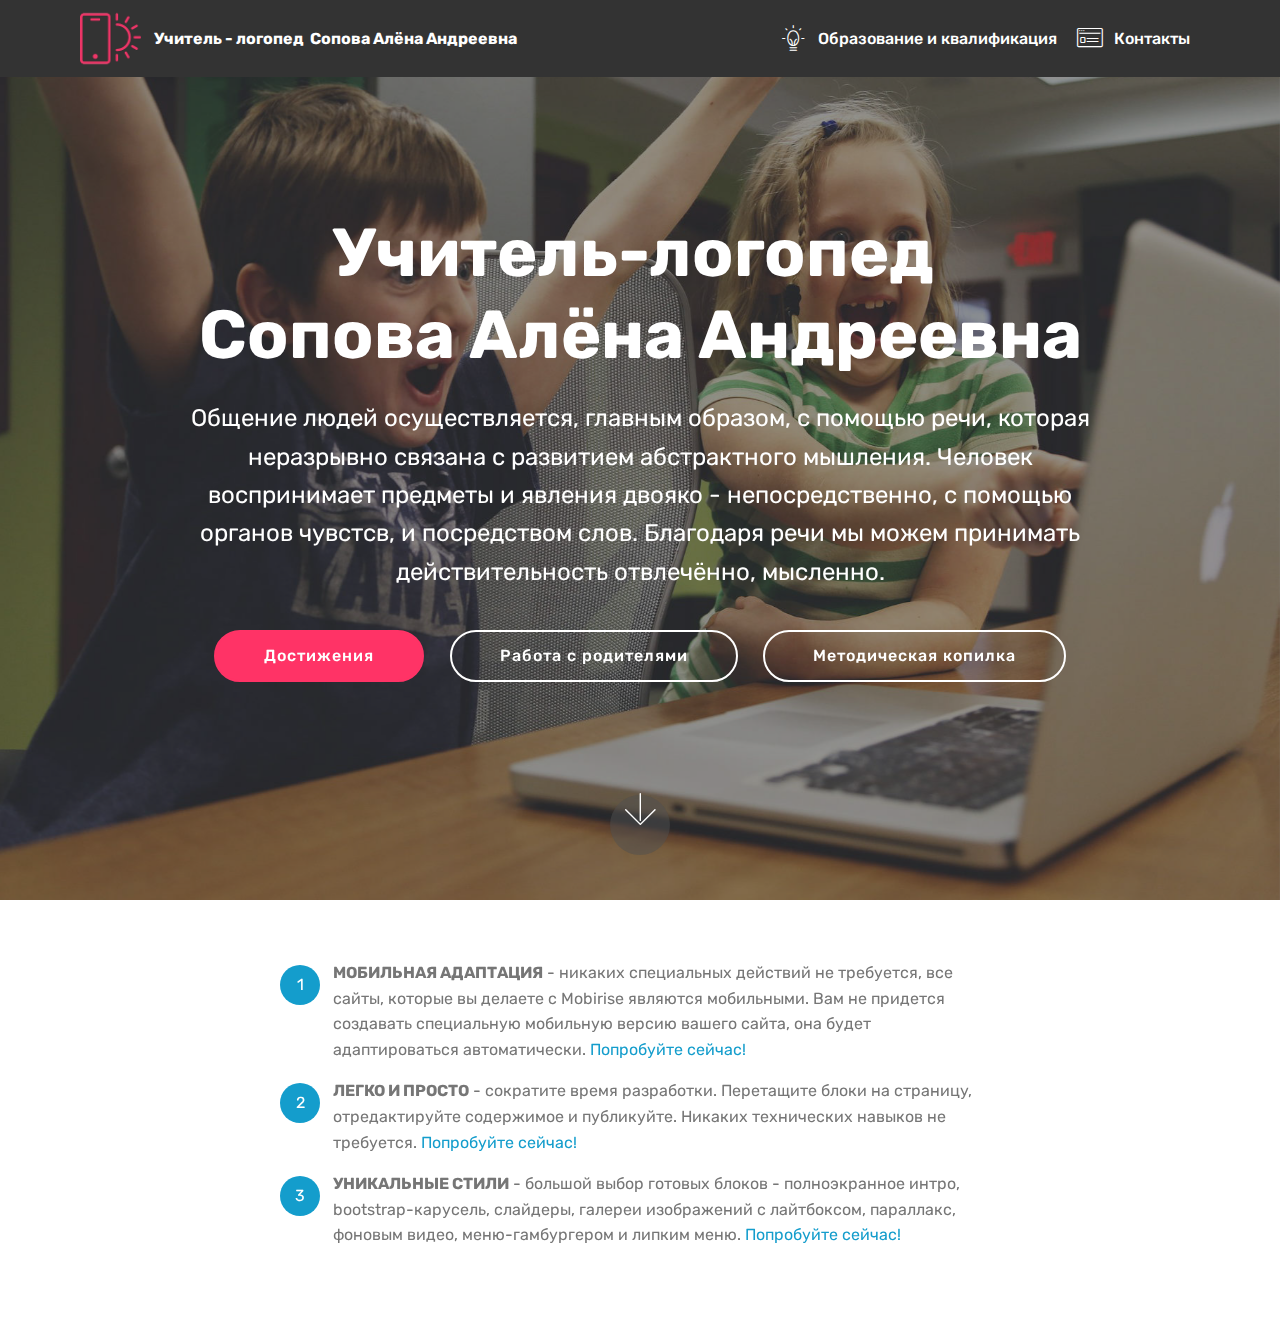
<file: index.html>
<!DOCTYPE html>
<html  >
<head>
  <!-- Site made with Mobirise Website Builder v4.9.7, https://mobirise.com -->
  <meta charset="UTF-8">
  <meta http-equiv="X-UA-Compatible" content="IE=edge">
  <meta name="generator" content="Mobirise v4.9.7, mobirise.com">
  <meta name="viewport" content="width=device-width, initial-scale=1, minimum-scale=1">
  <link rel="shortcut icon" href="assets/images/logo2.png" type="image/x-icon">
  <meta name="description" content="">
  
  <title>Home</title>
  <link rel="stylesheet" href="assets/web/assets/mobirise-icons/mobirise-icons.css">
  <link rel="stylesheet" href="assets/tether/tether.min.css">
  <link rel="stylesheet" href="assets/bootstrap/css/bootstrap.min.css">
  <link rel="stylesheet" href="assets/bootstrap/css/bootstrap-grid.min.css">
  <link rel="stylesheet" href="assets/bootstrap/css/bootstrap-reboot.min.css">
  <link rel="stylesheet" href="assets/dropdown/css/style.css">
  <link rel="stylesheet" href="assets/theme/css/style.css">
  <link rel="stylesheet" href="assets/mobirise/css/mbr-additional.css" type="text/css">
  
  
  
</head>
<body>
  <section class="menu cid-rnxjh9sUXL" once="menu" id="menu1-0">

    

    <nav class="navbar navbar-expand beta-menu navbar-dropdown align-items-center navbar-fixed-top navbar-toggleable-sm">
        <button class="navbar-toggler navbar-toggler-right" type="button" data-toggle="collapse" data-target="#navbarSupportedContent" aria-controls="navbarSupportedContent" aria-expanded="false" aria-label="Toggle navigation">
            <div class="hamburger">
                <span></span>
                <span></span>
                <span></span>
                <span></span>
            </div>
        </button>
        <div class="menu-logo">
            <div class="navbar-brand">
                <span class="navbar-logo">
                    <a href="https://aa-sopova.github.io">
                         <img src="assets/images/logo2.png" alt="" title="" style="height: 3.8rem;">
                    </a>
                </span>
                <span class="navbar-caption-wrap"><a class="navbar-caption text-white display-4" href="https://aa-sopova.github.io">Учитель - логопед &nbsp;Сопова Алёна Андреевна</a></span>
            </div>
        </div>
        <div class="collapse navbar-collapse" id="navbarSupportedContent">
            <ul class="navbar-nav nav-dropdown nav-right" data-app-modern-menu="true"><li class="nav-item">
                    <a class="nav-link link text-white display-4" href="qualification.html"><span class="mbri-idea mbr-iconfont mbr-iconfont-btn"></span>
                        
                        Образование и квалификация<br></a>
                </li><li class="nav-item"><a class="nav-link link text-white display-4" href="contacts.html#contacts1-5"><span class="mbri-sites mbr-iconfont mbr-iconfont-btn"></span>
                        
                        Контакты<br></a></li></ul>
            
        </div>
    </nav>
</section>

<section class="engine"><a href="https://mobirise.info/l">free website templates</a></section><section class="cid-rnxjide9Uq mbr-fullscreen mbr-parallax-background" id="header2-1">

    

    <div class="mbr-overlay" style="opacity: 0.5; background-color: rgb(35, 35, 35);"></div>

    <div class="container align-center">
        <div class="row justify-content-md-center">
            <div class="mbr-white col-md-10">
                <h1 class="mbr-section-title mbr-bold pb-3 mbr-fonts-style display-1">
                    Учитель-логопед&nbsp;<br>Сопова Алёна Андреевна</h1>
                
                <p class="mbr-text pb-3 mbr-fonts-style display-5">Общение людей осуществляется, главным образом, с помощью речи, которая неразрывно связана с развитием абстрактного мышления. Человек воспринимает предметы и явления двояко - непосредственно, с помощью органов чувстсв, и посредством слов. Благодаря речи мы можем принимать действительность отвлечённо, мысленно.</p>
                <div class="mbr-section-btn"><a class="btn btn-md btn-secondary display-4" href="dummy.html">Достижения</a>
                    <a class="btn btn-md btn-white-outline display-4" href="dummy.html" target="_blank">Работа с родителями</a> <a class="btn btn-md btn-white-outline display-4" href="dummy.html">Методическая копилка</a></div>
            </div>
        </div>
    </div>
    <div class="mbr-arrow hidden-sm-down" aria-hidden="true">
        <a href="#next">
            <i class="mbri-down mbr-iconfont"></i>
        </a>
    </div>
</section>

<section class="mbr-section article content11 cid-rnxjHJelEI" id="content11-3">
     

    <div class="container">
        <div class="media-container-row">
            <div class="mbr-text counter-container col-12 col-md-8 mbr-fonts-style display-7">
                <ol>
                    <li><strong>МОБИЛЬНАЯ АДАПТАЦИЯ</strong> - никаких специальных действий не требуется, все сайты, которые вы делаете с Mobirise являются мобильными. Вам не придется создавать специальную мобильную версию вашего сайта, она будет адаптироваться автоматически. <a href="https://mobirise.co/">Попробуйте сейчас!</a></li>
                    <li><strong>ЛЕГКО И ПРОСТО</strong> - сократите время разработки. Перетащите блоки на страницу, отредактируйте содержимое и публикуйте. Никаких технических навыков не требуется. <a href="https://mobirise.co/">Попробуйте сейчас!</a></li>
                    <li><strong>УНИКАЛЬНЫЕ СТИЛИ</strong> - большой выбор готовых блоков - полноэкранное интро, bootstrap-карусель, слайдеры, галереи изображений с лайтбоксом, параллакс, фоновым видео, меню-гамбургером и липким меню. <a href="https://mobirise.co/">Попробуйте сейчас!</a></li>
                </ol>
            </div>
        </div>
    </div>
</section>


  <script src="assets/web/assets/jquery/jquery.min.js"></script>
  <script src="assets/popper/popper.min.js"></script>
  <script src="assets/tether/tether.min.js"></script>
  <script src="assets/bootstrap/js/bootstrap.min.js"></script>
  <script src="assets/smoothscroll/smooth-scroll.js"></script>
  <script src="assets/dropdown/js/script.min.js"></script>
  <script src="assets/touchswipe/jquery.touch-swipe.min.js"></script>
  <script src="assets/parallax/jarallax.min.js"></script>
  <script src="assets/theme/js/script.js"></script>
  
  
</body>
</html>
</file>
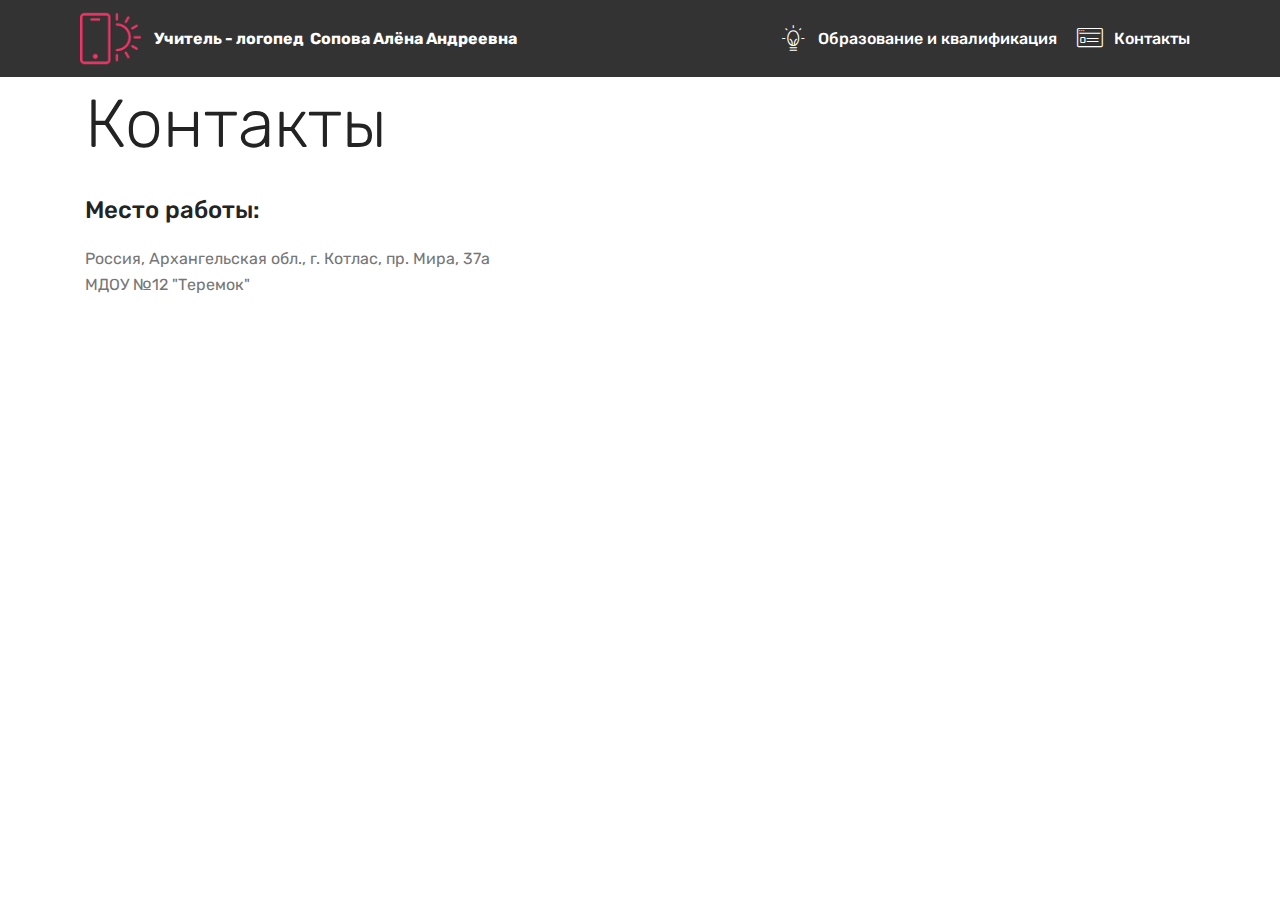
<file: contacts.html>
<!DOCTYPE html>
<html  >
<head>
  <!-- Site made with Mobirise Website Builder v4.9.7, https://mobirise.com -->
  <meta charset="UTF-8">
  <meta http-equiv="X-UA-Compatible" content="IE=edge">
  <meta name="generator" content="Mobirise v4.9.7, mobirise.com">
  <meta name="viewport" content="width=device-width, initial-scale=1, minimum-scale=1">
  <link rel="shortcut icon" href="assets/images/logo2.png" type="image/x-icon">
  <meta name="description" content="Contacts">
  
  <title>Контакты</title>
  <link rel="stylesheet" href="assets/web/assets/mobirise-icons/mobirise-icons.css">
  <link rel="stylesheet" href="assets/tether/tether.min.css">
  <link rel="stylesheet" href="assets/bootstrap/css/bootstrap.min.css">
  <link rel="stylesheet" href="assets/bootstrap/css/bootstrap-grid.min.css">
  <link rel="stylesheet" href="assets/bootstrap/css/bootstrap-reboot.min.css">
  <link rel="stylesheet" href="assets/dropdown/css/style.css">
  <link rel="stylesheet" href="assets/theme/css/style.css">
  <link rel="stylesheet" href="assets/mobirise/css/mbr-additional.css" type="text/css">
  
  
  
</head>
<body>
  <section class="menu cid-rnxjh9sUXL" once="menu" id="menu1-2">

    

    <nav class="navbar navbar-expand beta-menu navbar-dropdown align-items-center navbar-fixed-top navbar-toggleable-sm">
        <button class="navbar-toggler navbar-toggler-right" type="button" data-toggle="collapse" data-target="#navbarSupportedContent" aria-controls="navbarSupportedContent" aria-expanded="false" aria-label="Toggle navigation">
            <div class="hamburger">
                <span></span>
                <span></span>
                <span></span>
                <span></span>
            </div>
        </button>
        <div class="menu-logo">
            <div class="navbar-brand">
                <span class="navbar-logo">
                    <a href="https://aa-sopova.github.io">
                         <img src="assets/images/logo2.png" alt="" title="" style="height: 3.8rem;">
                    </a>
                </span>
                <span class="navbar-caption-wrap"><a class="navbar-caption text-white display-4" href="https://aa-sopova.github.io">Учитель - логопед &nbsp;Сопова Алёна Андреевна</a></span>
            </div>
        </div>
        <div class="collapse navbar-collapse" id="navbarSupportedContent">
            <ul class="navbar-nav nav-dropdown nav-right" data-app-modern-menu="true"><li class="nav-item">
                    <a class="nav-link link text-white display-4" href="qualification.html"><span class="mbri-idea mbr-iconfont mbr-iconfont-btn"></span>
                        
                        Образование и квалификация<br></a>
                </li><li class="nav-item"><a class="nav-link link text-white display-4" href="contacts.html#contacts1-5"><span class="mbri-sites mbr-iconfont mbr-iconfont-btn"></span>
                        
                        Контакты<br></a></li></ul>
            
        </div>
    </nav>
</section>

<section class="engine"><a href="https://mobirise.info/s">bootstrap themes</a></section><section class="mbr-section contacts1 cid-rnxErOk55c" id="contacts1-5">
    <!---->
    
    <!---->
    <!--Overlay-->
    
    <!--Container-->
    <div class="container">
        <div class="row">
            <!--Titles-->
            <div class="title col-12">
                <h2 class="align-left mbr-fonts-style display-1">
                    Контакты</h2>
                
            </div>
            <!--Left-->
            <div class="col-12 col-md-6">
                <div class="left-block wrapper">
                    <div class="b b-adress">
                        <h5 class="align-left mbr-fonts-style m-0 display-5">
                            Место работы:
                        </h5>
                        <p class="mbr-text align-left mbr-fonts-style display-7">Россия, Архангельская обл., г. Котлас, пр. Мира, 37а<br>МДОУ №12 "Теремок"</p>
                    </div>
                    <div class="b b-phone">
                        <h5 class="align-left mbr-fonts-style m-0 display-5"></h5>
                        <p class="mbr-text align-left mbr-fonts-style display-7"></p>
                    </div>
                    <div class="b b-mail">
                        <h5 class="align-left mbr-fonts-style m-0 display-5"></h5>
                        <p class="mbr-text align-left mbr-fonts-style display-7"></p>
                    </div>
                </div>
            </div>
            <!--Right-->
            <div class="col-12 col-md-6">
                <div class="google-map"><iframe frameborder="0" style="border:0" src="https://www.google.com/maps/embed?pb=!1m14!1m12!1m3!1d1919.3526668508662!2d46.642692012510636!3d61.245170100066446!2m3!1f0!2f0!3f0!3m2!1i1024!2i768!4f13.1!5e0!3m2!1sru!2sru!4v1555174761338!5m2!1sru!2sru" allowfullscreen=""></iframe></div>
            </div>
        </div>
    </div>
</section>


  <script src="assets/web/assets/jquery/jquery.min.js"></script>
  <script src="assets/popper/popper.min.js"></script>
  <script src="assets/tether/tether.min.js"></script>
  <script src="assets/bootstrap/js/bootstrap.min.js"></script>
  <script src="assets/smoothscroll/smooth-scroll.js"></script>
  <script src="assets/dropdown/js/script.min.js"></script>
  <script src="assets/touchswipe/jquery.touch-swipe.min.js"></script>
  <script src="assets/theme/js/script.js"></script>
  
  
</body>
</html>
</file>
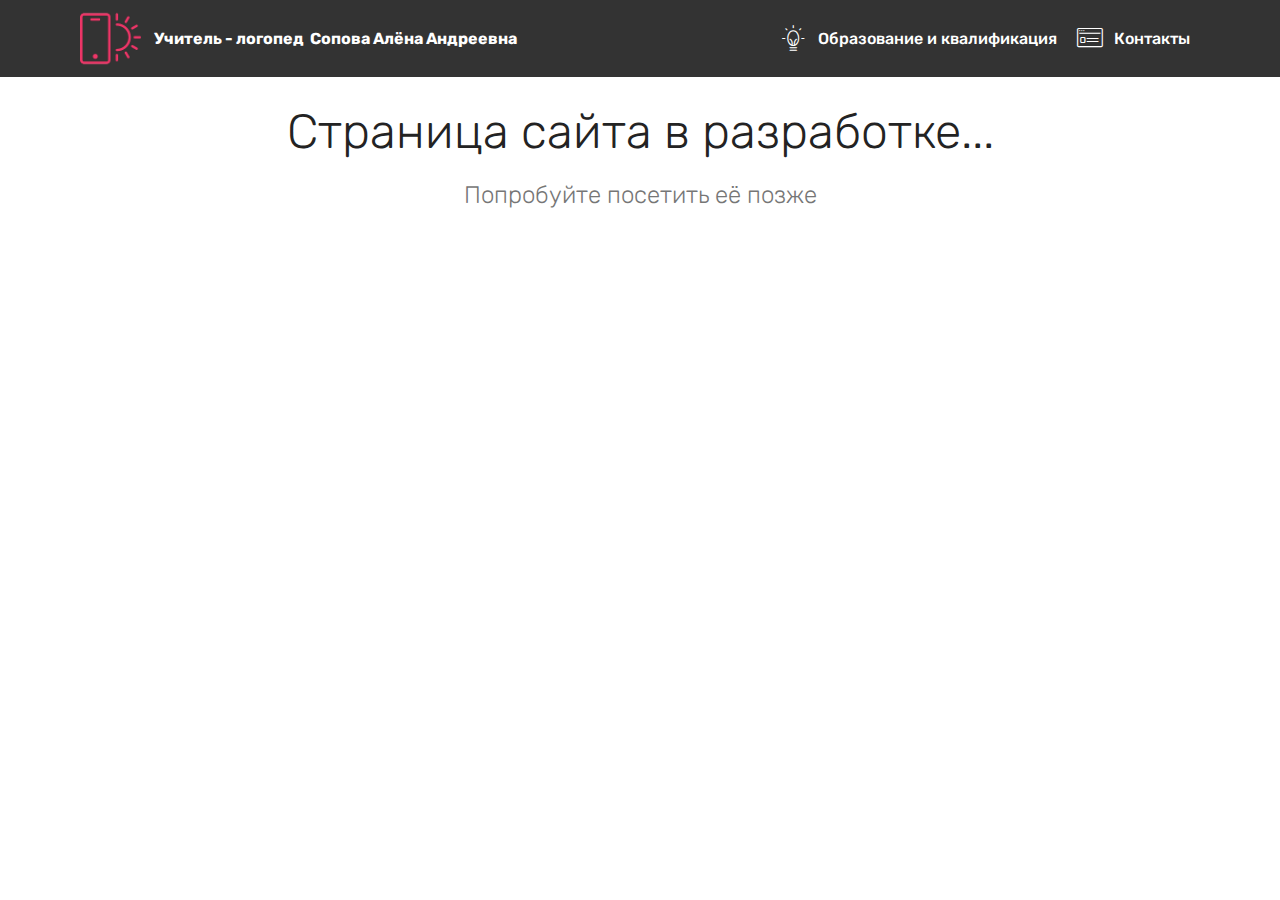
<file: dummy.html>
<!DOCTYPE html>
<html  >
<head>
  <!-- Site made with Mobirise Website Builder v4.9.7, https://mobirise.com -->
  <meta charset="UTF-8">
  <meta http-equiv="X-UA-Compatible" content="IE=edge">
  <meta name="generator" content="Mobirise v4.9.7, mobirise.com">
  <meta name="viewport" content="width=device-width, initial-scale=1, minimum-scale=1">
  <link rel="shortcut icon" href="assets/images/logo2.png" type="image/x-icon">
  <meta name="description" content="dummy">
  
  <title>Страница в разработке</title>
  <link rel="stylesheet" href="assets/web/assets/mobirise-icons/mobirise-icons.css">
  <link rel="stylesheet" href="assets/tether/tether.min.css">
  <link rel="stylesheet" href="assets/bootstrap/css/bootstrap.min.css">
  <link rel="stylesheet" href="assets/bootstrap/css/bootstrap-grid.min.css">
  <link rel="stylesheet" href="assets/bootstrap/css/bootstrap-reboot.min.css">
  <link rel="stylesheet" href="assets/dropdown/css/style.css">
  <link rel="stylesheet" href="assets/theme/css/style.css">
  <link rel="stylesheet" href="assets/mobirise/css/mbr-additional.css" type="text/css">
  
  
  
</head>
<body>
  <section class="menu cid-rnxjh9sUXL" once="menu" id="menu1-6">

    

    <nav class="navbar navbar-expand beta-menu navbar-dropdown align-items-center navbar-fixed-top navbar-toggleable-sm">
        <button class="navbar-toggler navbar-toggler-right" type="button" data-toggle="collapse" data-target="#navbarSupportedContent" aria-controls="navbarSupportedContent" aria-expanded="false" aria-label="Toggle navigation">
            <div class="hamburger">
                <span></span>
                <span></span>
                <span></span>
                <span></span>
            </div>
        </button>
        <div class="menu-logo">
            <div class="navbar-brand">
                <span class="navbar-logo">
                    <a href="https://aa-sopova.github.io">
                         <img src="assets/images/logo2.png" alt="" title="" style="height: 3.8rem;">
                    </a>
                </span>
                <span class="navbar-caption-wrap"><a class="navbar-caption text-white display-4" href="https://aa-sopova.github.io">Учитель - логопед &nbsp;Сопова Алёна Андреевна</a></span>
            </div>
        </div>
        <div class="collapse navbar-collapse" id="navbarSupportedContent">
            <ul class="navbar-nav nav-dropdown nav-right" data-app-modern-menu="true"><li class="nav-item">
                    <a class="nav-link link text-white display-4" href="qualification.html"><span class="mbri-idea mbr-iconfont mbr-iconfont-btn"></span>
                        
                        Образование и квалификация<br></a>
                </li><li class="nav-item"><a class="nav-link link text-white display-4" href="contacts.html#contacts1-5"><span class="mbri-sites mbr-iconfont mbr-iconfont-btn"></span>
                        
                        Контакты<br></a></li></ul>
            
        </div>
    </nav>
</section>

<section class="engine"><a href="https://mobirise.info/b">how to create your own site for free</a></section><section class="mbr-section content4 cid-rnxNCIz3pK" id="content4-8">

    

    <div class="container">
        <div class="media-container-row">
            <div class="title col-12 col-md-8">
                <h2 class="align-center pb-3 mbr-fonts-style display-2">
                    <br>Страница сайта в разработке...</h2>
                <h3 class="mbr-section-subtitle align-center mbr-light mbr-fonts-style display-5">
                    Попробуйте посетить её позже</h3>
                
            </div>
        </div>
    </div>
</section>


  <script src="assets/web/assets/jquery/jquery.min.js"></script>
  <script src="assets/popper/popper.min.js"></script>
  <script src="assets/tether/tether.min.js"></script>
  <script src="assets/bootstrap/js/bootstrap.min.js"></script>
  <script src="assets/smoothscroll/smooth-scroll.js"></script>
  <script src="assets/dropdown/js/script.min.js"></script>
  <script src="assets/touchswipe/jquery.touch-swipe.min.js"></script>
  <script src="assets/theme/js/script.js"></script>
  
  
</body>
</html>
</file>
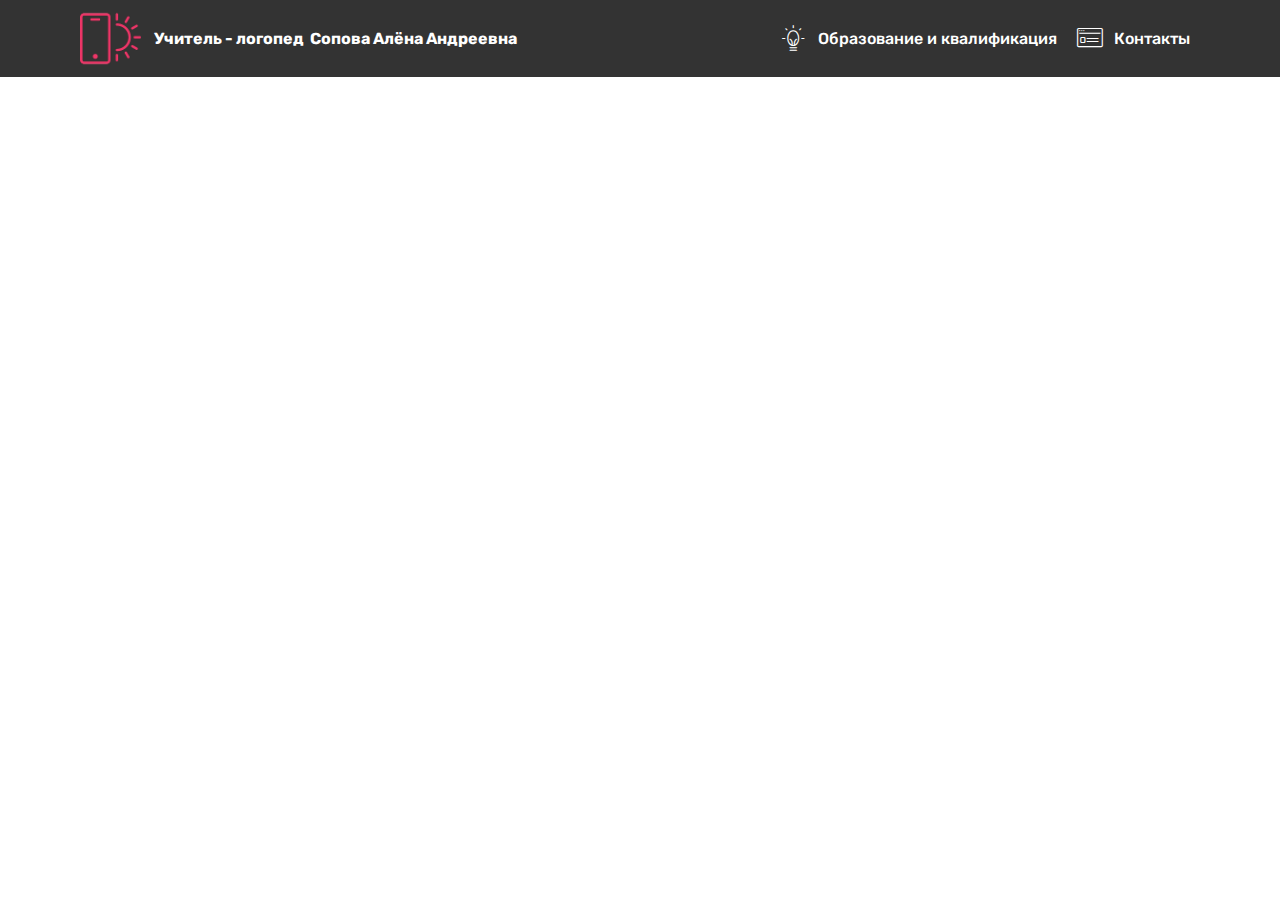
<file: page1.html>
<!DOCTYPE html>
<html  >
<head>
  <!-- Site made with Mobirise Website Builder v4.9.7, https://mobirise.com -->
  <meta charset="UTF-8">
  <meta http-equiv="X-UA-Compatible" content="IE=edge">
  <meta name="generator" content="Mobirise v4.9.7, mobirise.com">
  <meta name="viewport" content="width=device-width, initial-scale=1, minimum-scale=1">
  <link rel="shortcut icon" href="assets/images/logo2.png" type="image/x-icon">
  <meta name="description" content="Site Builder Description">
  
  <title>Контакты</title>
  <link rel="stylesheet" href="assets/web/assets/mobirise-icons/mobirise-icons.css">
  <link rel="stylesheet" href="assets/tether/tether.min.css">
  <link rel="stylesheet" href="assets/bootstrap/css/bootstrap.min.css">
  <link rel="stylesheet" href="assets/bootstrap/css/bootstrap-grid.min.css">
  <link rel="stylesheet" href="assets/bootstrap/css/bootstrap-reboot.min.css">
  <link rel="stylesheet" href="assets/dropdown/css/style.css">
  <link rel="stylesheet" href="assets/theme/css/style.css">
  <link rel="stylesheet" href="assets/mobirise/css/mbr-additional.css" type="text/css">
  
  
  
</head>
<body>
  <section class="menu cid-rnxjh9sUXL" once="menu" id="menu1-2">

    

    <nav class="navbar navbar-expand beta-menu navbar-dropdown align-items-center navbar-fixed-top navbar-toggleable-sm">
        <button class="navbar-toggler navbar-toggler-right" type="button" data-toggle="collapse" data-target="#navbarSupportedContent" aria-controls="navbarSupportedContent" aria-expanded="false" aria-label="Toggle navigation">
            <div class="hamburger">
                <span></span>
                <span></span>
                <span></span>
                <span></span>
            </div>
        </button>
        <div class="menu-logo">
            <div class="navbar-brand">
                <span class="navbar-logo">
                    <a href="https://aa-sopova.github.io">
                         <img src="assets/images/logo2.png" alt="" title="" style="height: 3.8rem;">
                    </a>
                </span>
                <span class="navbar-caption-wrap"><a class="navbar-caption text-white display-4" href="https://aa-sopova.github.io">Учитель - логопед &nbsp;Сопова Алёна Андреевна</a></span>
            </div>
        </div>
        <div class="collapse navbar-collapse" id="navbarSupportedContent">
            <ul class="navbar-nav nav-dropdown nav-right" data-app-modern-menu="true"><li class="nav-item">
                    <a class="nav-link link text-white display-4" href="page2.html"><span class="mbri-idea mbr-iconfont mbr-iconfont-btn"></span>
                        
                        Образование и квалификация<br></a>
                </li><li class="nav-item"><a class="nav-link link text-white display-4" href="page1.html"><span class="mbri-sites mbr-iconfont mbr-iconfont-btn"></span>
                        
                        Контакты<br></a></li></ul>
            
        </div>
    </nav>
</section>


  <section class="engine"><a href="https://mobirise.info/c">website builder</a></section><script src="assets/web/assets/jquery/jquery.min.js"></script>
  <script src="assets/popper/popper.min.js"></script>
  <script src="assets/tether/tether.min.js"></script>
  <script src="assets/bootstrap/js/bootstrap.min.js"></script>
  <script src="assets/smoothscroll/smooth-scroll.js"></script>
  <script src="assets/dropdown/js/script.min.js"></script>
  <script src="assets/touchswipe/jquery.touch-swipe.min.js"></script>
  <script src="assets/theme/js/script.js"></script>
  
  
</body>
</html>
</file>
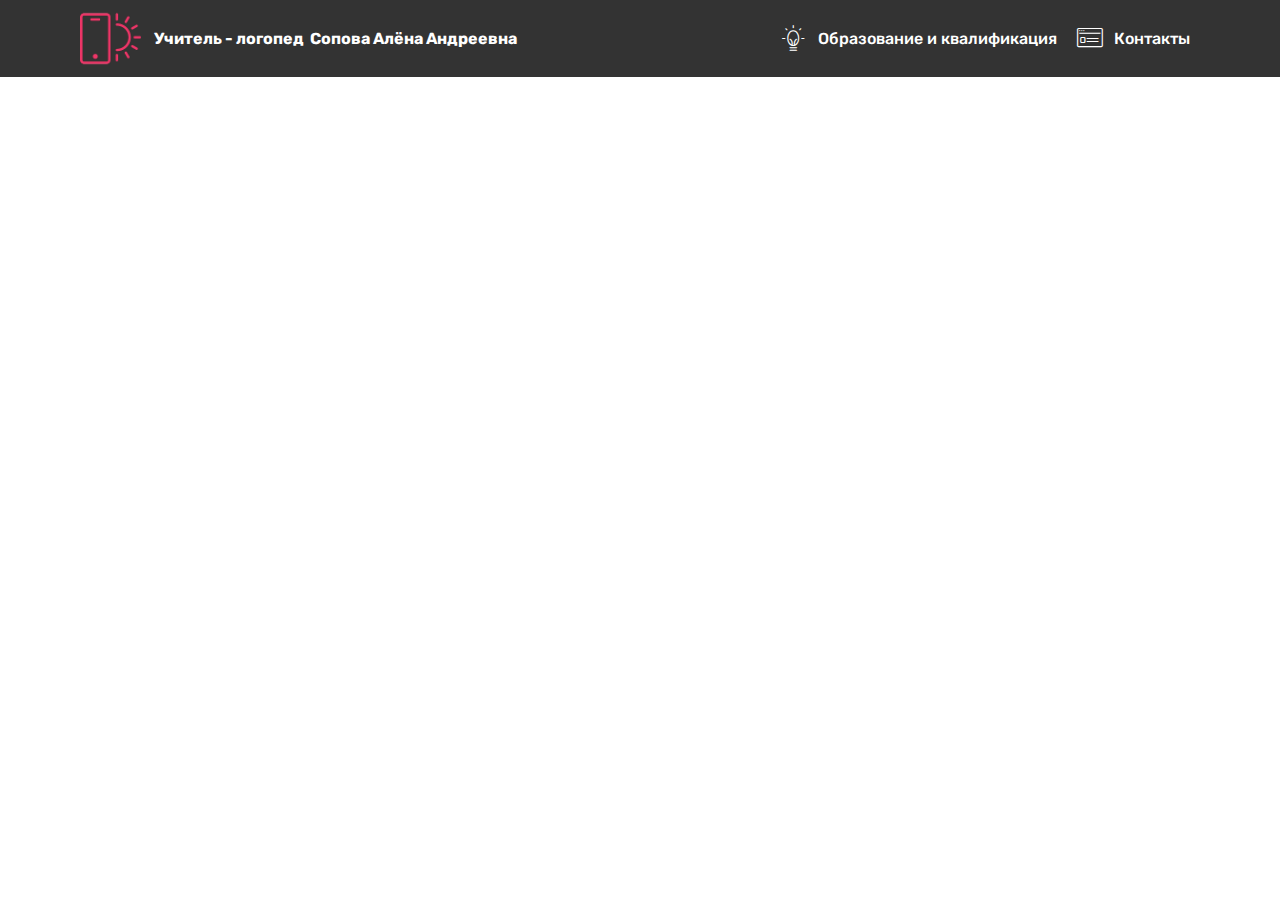
<file: page2.html>
<!DOCTYPE html>
<html  >
<head>
  <!-- Site made with Mobirise Website Builder v4.9.7, https://mobirise.com -->
  <meta charset="UTF-8">
  <meta http-equiv="X-UA-Compatible" content="IE=edge">
  <meta name="generator" content="Mobirise v4.9.7, mobirise.com">
  <meta name="viewport" content="width=device-width, initial-scale=1, minimum-scale=1">
  <link rel="shortcut icon" href="assets/images/logo2.png" type="image/x-icon">
  <meta name="description" content="Web Site Builder Description">
  
  <title>Образование и квалификация</title>
  <link rel="stylesheet" href="assets/web/assets/mobirise-icons/mobirise-icons.css">
  <link rel="stylesheet" href="assets/tether/tether.min.css">
  <link rel="stylesheet" href="assets/bootstrap/css/bootstrap.min.css">
  <link rel="stylesheet" href="assets/bootstrap/css/bootstrap-grid.min.css">
  <link rel="stylesheet" href="assets/bootstrap/css/bootstrap-reboot.min.css">
  <link rel="stylesheet" href="assets/dropdown/css/style.css">
  <link rel="stylesheet" href="assets/theme/css/style.css">
  <link rel="stylesheet" href="assets/mobirise/css/mbr-additional.css" type="text/css">
  
  
  
</head>
<body>
  <section class="menu cid-rnxjh9sUXL" once="menu" id="menu1-4">

    

    <nav class="navbar navbar-expand beta-menu navbar-dropdown align-items-center navbar-fixed-top navbar-toggleable-sm">
        <button class="navbar-toggler navbar-toggler-right" type="button" data-toggle="collapse" data-target="#navbarSupportedContent" aria-controls="navbarSupportedContent" aria-expanded="false" aria-label="Toggle navigation">
            <div class="hamburger">
                <span></span>
                <span></span>
                <span></span>
                <span></span>
            </div>
        </button>
        <div class="menu-logo">
            <div class="navbar-brand">
                <span class="navbar-logo">
                    <a href="https://aa-sopova.github.io">
                         <img src="assets/images/logo2.png" alt="" title="" style="height: 3.8rem;">
                    </a>
                </span>
                <span class="navbar-caption-wrap"><a class="navbar-caption text-white display-4" href="https://aa-sopova.github.io">Учитель - логопед &nbsp;Сопова Алёна Андреевна</a></span>
            </div>
        </div>
        <div class="collapse navbar-collapse" id="navbarSupportedContent">
            <ul class="navbar-nav nav-dropdown nav-right" data-app-modern-menu="true"><li class="nav-item">
                    <a class="nav-link link text-white display-4" href="page2.html"><span class="mbri-idea mbr-iconfont mbr-iconfont-btn"></span>
                        
                        Образование и квалификация<br></a>
                </li><li class="nav-item"><a class="nav-link link text-white display-4" href="page1.html"><span class="mbri-sites mbr-iconfont mbr-iconfont-btn"></span>
                        
                        Контакты<br></a></li></ul>
            
        </div>
    </nav>
</section>


  <section class="engine"><a href="https://mobirise.info/e">how to make your own site for free</a></section><script src="assets/web/assets/jquery/jquery.min.js"></script>
  <script src="assets/popper/popper.min.js"></script>
  <script src="assets/tether/tether.min.js"></script>
  <script src="assets/bootstrap/js/bootstrap.min.js"></script>
  <script src="assets/smoothscroll/smooth-scroll.js"></script>
  <script src="assets/dropdown/js/script.min.js"></script>
  <script src="assets/touchswipe/jquery.touch-swipe.min.js"></script>
  <script src="assets/theme/js/script.js"></script>
  
  
</body>
</html>
</file>
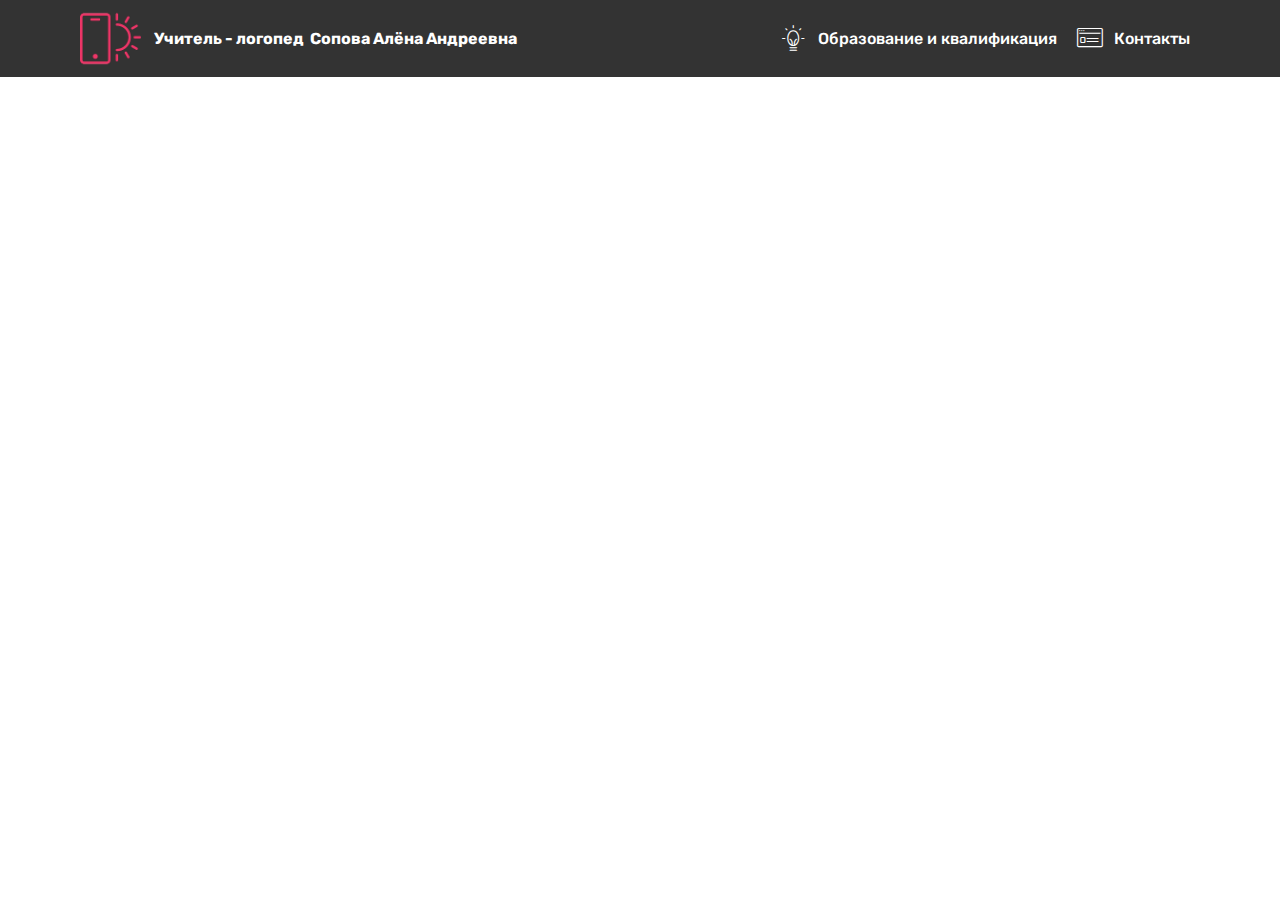
<file: qualification.html>
<!DOCTYPE html>
<html  >
<head>
  <!-- Site made with Mobirise Website Builder v4.9.7, https://mobirise.com -->
  <meta charset="UTF-8">
  <meta http-equiv="X-UA-Compatible" content="IE=edge">
  <meta name="generator" content="Mobirise v4.9.7, mobirise.com">
  <meta name="viewport" content="width=device-width, initial-scale=1, minimum-scale=1">
  <link rel="shortcut icon" href="assets/images/logo2.png" type="image/x-icon">
  <meta name="description" content="Qualification">
  
  <title>Образование и квалификация</title>
  <link rel="stylesheet" href="assets/web/assets/mobirise-icons/mobirise-icons.css">
  <link rel="stylesheet" href="assets/tether/tether.min.css">
  <link rel="stylesheet" href="assets/bootstrap/css/bootstrap.min.css">
  <link rel="stylesheet" href="assets/bootstrap/css/bootstrap-grid.min.css">
  <link rel="stylesheet" href="assets/bootstrap/css/bootstrap-reboot.min.css">
  <link rel="stylesheet" href="assets/dropdown/css/style.css">
  <link rel="stylesheet" href="assets/theme/css/style.css">
  <link rel="stylesheet" href="assets/mobirise/css/mbr-additional.css" type="text/css">
  
  
  
</head>
<body>
  <section class="menu cid-rnxjh9sUXL" once="menu" id="menu1-4">

    

    <nav class="navbar navbar-expand beta-menu navbar-dropdown align-items-center navbar-fixed-top navbar-toggleable-sm">
        <button class="navbar-toggler navbar-toggler-right" type="button" data-toggle="collapse" data-target="#navbarSupportedContent" aria-controls="navbarSupportedContent" aria-expanded="false" aria-label="Toggle navigation">
            <div class="hamburger">
                <span></span>
                <span></span>
                <span></span>
                <span></span>
            </div>
        </button>
        <div class="menu-logo">
            <div class="navbar-brand">
                <span class="navbar-logo">
                    <a href="https://aa-sopova.github.io">
                         <img src="assets/images/logo2.png" alt="" title="" style="height: 3.8rem;">
                    </a>
                </span>
                <span class="navbar-caption-wrap"><a class="navbar-caption text-white display-4" href="https://aa-sopova.github.io">Учитель - логопед &nbsp;Сопова Алёна Андреевна</a></span>
            </div>
        </div>
        <div class="collapse navbar-collapse" id="navbarSupportedContent">
            <ul class="navbar-nav nav-dropdown nav-right" data-app-modern-menu="true"><li class="nav-item">
                    <a class="nav-link link text-white display-4" href="qualification.html"><span class="mbri-idea mbr-iconfont mbr-iconfont-btn"></span>
                        
                        Образование и квалификация<br></a>
                </li><li class="nav-item"><a class="nav-link link text-white display-4" href="contacts.html#contacts1-5"><span class="mbri-sites mbr-iconfont mbr-iconfont-btn"></span>
                        
                        Контакты<br></a></li></ul>
            
        </div>
    </nav>
</section>


  <section class="engine"><a href="https://mobirise.info/j">website templates</a></section><script src="assets/web/assets/jquery/jquery.min.js"></script>
  <script src="assets/popper/popper.min.js"></script>
  <script src="assets/tether/tether.min.js"></script>
  <script src="assets/bootstrap/js/bootstrap.min.js"></script>
  <script src="assets/smoothscroll/smooth-scroll.js"></script>
  <script src="assets/dropdown/js/script.min.js"></script>
  <script src="assets/touchswipe/jquery.touch-swipe.min.js"></script>
  <script src="assets/theme/js/script.js"></script>
  
  
</body>
</html>
</file>
<file: assets/web/assets/mobirise-icons/mobirise-icons.css>
@font-face {
  font-family: 'MobiriseIcons';
  src:  url('mobirise-icons.eot?spat4u');
  src:  url('mobirise-icons.eot?spat4u#iefix') format('embedded-opentype'),
    url('mobirise-icons.ttf?spat4u') format('truetype'),
    url('mobirise-icons.woff?spat4u') format('woff'),
    url('mobirise-icons.svg?spat4u#MobiriseIcons') format('svg');
  font-weight: normal;
  font-style: normal;
}

[class^="mbri-"], [class*=" mbri-"] {
  /* use !important to prevent issues with browser extensions that change fonts */
  font-family: MobiriseIcons !important;
  speak: none;
  font-style: normal;
  font-weight: normal;
  font-variant: normal;
  text-transform: none;
  line-height: 1;

  /* Better Font Rendering =========== */
  -webkit-font-smoothing: antialiased;
  -moz-osx-font-smoothing: grayscale;
}

.mbri-add-submenu:before {
  content: "\e900";
}
.mbri-alert:before {
  content: "\e901";
}
.mbri-align-center:before {
  content: "\e902";
}
.mbri-align-justify:before {
  content: "\e903";
}
.mbri-align-left:before {
  content: "\e904";
}
.mbri-align-right:before {
  content: "\e905";
}
.mbri-android:before {
  content: "\e906";
}
.mbri-apple:before {
  content: "\e907";
}
.mbri-arrow-down:before {
  content: "\e908";
}
.mbri-arrow-next:before {
  content: "\e909";
}
.mbri-arrow-prev:before {
  content: "\e90a";
}
.mbri-arrow-up:before {
  content: "\e90b";
}
.mbri-bold:before {
  content: "\e90c";
}
.mbri-bookmark:before {
  content: "\e90d";
}
.mbri-bootstrap:before {
  content: "\e90e";
}
.mbri-briefcase:before {
  content: "\e90f";
}
.mbri-browse:before {
  content: "\e910";
}
.mbri-bulleted-list:before {
  content: "\e911";
}
.mbri-calendar:before {
  content: "\e912";
}
.mbri-camera:before {
  content: "\e913";
}
.mbri-cart-add:before {
  content: "\e914";
}
.mbri-cart-full:before {
  content: "\e915";
}
.mbri-cash:before {
  content: "\e916";
}
.mbri-change-style:before {
  content: "\e917";
}
.mbri-chat:before {
  content: "\e918";
}
.mbri-clock:before {
  content: "\e919";
}
.mbri-close:before {
  content: "\e91a";
}
.mbri-cloud:before {
  content: "\e91b";
}
.mbri-code:before {
  content: "\e91c";
}
.mbri-contact-form:before {
  content: "\e91d";
}
.mbri-credit-card:before {
  content: "\e91e";
}
.mbri-cursor-click:before {
  content: "\e91f";
}
.mbri-cust-feedback:before {
  content: "\e920";
}
.mbri-database:before {
  content: "\e921";
}
.mbri-delivery:before {
  content: "\e922";
}
.mbri-desktop:before {
  content: "\e923";
}
.mbri-devices:before {
  content: "\e924";
}
.mbri-down:before {
  content: "\e925";
}
.mbri-download:before {
  content: "\e989";
}
.mbri-drag-n-drop:before {
  content: "\e927";
}
.mbri-drag-n-drop2:before {
  content: "\e928";
}
.mbri-edit:before {
  content: "\e929";
}
.mbri-edit2:before {
  content: "\e92a";
}
.mbri-error:before {
  content: "\e92b";
}
.mbri-extension:before {
  content: "\e92c";
}
.mbri-features:before {
  content: "\e92d";
}
.mbri-file:before {
  content: "\e92e";
}
.mbri-flag:before {
  content: "\e92f";
}
.mbri-folder:before {
  content: "\e930";
}
.mbri-gift:before {
  content: "\e931";
}
.mbri-github:before {
  content: "\e932";
}
.mbri-globe:before {
  content: "\e933";
}
.mbri-globe-2:before {
  content: "\e934";
}
.mbri-growing-chart:before {
  content: "\e935";
}
.mbri-hearth:before {
  content: "\e936";
}
.mbri-help:before {
  content: "\e937";
}
.mbri-home:before {
  content: "\e938";
}
.mbri-hot-cup:before {
  content: "\e939";
}
.mbri-idea:before {
  content: "\e93a";
}
.mbri-image-gallery:before {
  content: "\e93b";
}
.mbri-image-slider:before {
  content: "\e93c";
}
.mbri-info:before {
  content: "\e93d";
}
.mbri-italic:before {
  content: "\e93e";
}
.mbri-key:before {
  content: "\e93f";
}
.mbri-laptop:before {
  content: "\e940";
}
.mbri-layers:before {
  content: "\e941";
}
.mbri-left-right:before {
  content: "\e942";
}
.mbri-left:before {
  content: "\e943";
}
.mbri-letter:before {
  content: "\e944";
}
.mbri-like:before {
  content: "\e945";
}
.mbri-link:before {
  content: "\e946";
}
.mbri-lock:before {
  content: "\e947";
}
.mbri-login:before {
  content: "\e948";
}
.mbri-logout:before {
  content: "\e949";
}
.mbri-magic-stick:before {
  content: "\e94a";
}
.mbri-map-pin:before {
  content: "\e94b";
}
.mbri-menu:before {
  content: "\e94c";
}
.mbri-mobile:before {
  content: "\e94d";
}
.mbri-mobile2:before {
  content: "\e94e";
}
.mbri-mobirise:before {
  content: "\e94f";
}
.mbri-more-horizontal:before {
  content: "\e950";
}
.mbri-more-vertical:before {
  content: "\e951";
}
.mbri-music:before {
  content: "\e952";
}
.mbri-new-file:before {
  content: "\e953";
}
.mbri-numbered-list:before {
  content: "\e954";
}
.mbri-opened-folder:before {
  content: "\e955";
}
.mbri-pages:before {
  content: "\e956";
}
.mbri-paper-plane:before {
  content: "\e957";
}
.mbri-paperclip:before {
  content: "\e958";
}
.mbri-photo:before {
  content: "\e959";
}
.mbri-photos:before {
  content: "\e95a";
}
.mbri-pin:before {
  content: "\e95b";
}
.mbri-play:before {
  content: "\e95c";
}
.mbri-plus:before {
  content: "\e95d";
}
.mbri-preview:before {
  content: "\e95e";
}
.mbri-print:before {
  content: "\e95f";
}
.mbri-protect:before {
  content: "\e960";
}
.mbri-question:before {
  content: "\e961";
}
.mbri-quote-left:before {
  content: "\e962";
}
.mbri-quote-right:before {
  content: "\e963";
}
.mbri-refresh:before {
  content: "\e964";
}
.mbri-responsive:before {
  content: "\e965";
}
.mbri-right:before {
  content: "\e966";
}
.mbri-rocket:before {
  content: "\e967";
}
.mbri-sad-face:before {
  content: "\e968";
}
.mbri-sale:before {
  content: "\e969";
}
.mbri-save:before {
  content: "\e96a";
}
.mbri-search:before {
  content: "\e96b";
}
.mbri-setting:before {
  content: "\e96c";
}
.mbri-setting2:before {
  content: "\e96d";
}
.mbri-setting3:before {
  content: "\e96e";
}
.mbri-share:before {
  content: "\e96f";
}
.mbri-shopping-bag:before {
  content: "\e970";
}
.mbri-shopping-basket:before {
  content: "\e971";
}
.mbri-shopping-cart:before {
  content: "\e972";
}
.mbri-sites:before {
  content: "\e973";
}
.mbri-smile-face:before {
  content: "\e974";
}
.mbri-speed:before {
  content: "\e975";
}
.mbri-star:before {
  content: "\e976";
}
.mbri-success:before {
  content: "\e977";
}
.mbri-sun:before {
  content: "\e978";
}
.mbri-sun2:before {
  content: "\e979";
}
.mbri-tablet:before {
  content: "\e97a";
}
.mbri-tablet-vertical:before {
  content: "\e97b";
}
.mbri-target:before {
  content: "\e97c";
}
.mbri-timer:before {
  content: "\e97d";
}
.mbri-to-ftp:before {
  content: "\e97e";
}
.mbri-to-local-drive:before {
  content: "\e97f";
}
.mbri-touch-swipe:before {
  content: "\e980";
}
.mbri-touch:before {
  content: "\e981";
}
.mbri-trash:before {
  content: "\e982";
}
.mbri-underline:before {
  content: "\e983";
}
.mbri-unlink:before {
  content: "\e984";
}
.mbri-unlock:before {
  content: "\e985";
}
.mbri-up-down:before {
  content: "\e986";
}
.mbri-up:before {
  content: "\e987";
}
.mbri-update:before {
  content: "\e988";
}
.mbri-upload:before {
 content: "\e926"; 
}
.mbri-user:before {
  content: "\e98a";
}
.mbri-user2:before {
  content: "\e98b";
}
.mbri-users:before {
  content: "\e98c";
}
.mbri-video:before {
  content: "\e98d";
}
.mbri-video-play:before {
  content: "\e98e";
}
.mbri-watch:before {
  content: "\e98f";
}
.mbri-website-theme:before {
  content: "\e990";
}
.mbri-wifi:before {
  content: "\e991";
}
.mbri-windows:before {
  content: "\e992";
}
.mbri-zoom-out:before {
  content: "\e993";
}
.mbri-redo:before {
  content: "\e994";
}
.mbri-undo:before {
  content: "\e995";
}
</file>
<file: assets/dropdown/css/style.css>
.navbar-dropdown {
  left: 0;
  padding: 0;
  position: absolute;
  right: 0;
  top: 0;
  transition: all 0.45s ease;
  z-index: 1030;
  background: #282828; }
  .navbar-dropdown .navbar-logo {
    margin-right: 0.8rem;
    transition: margin 0.3s ease-in-out;
    vertical-align: middle; }
    .navbar-dropdown .navbar-logo img {
      height: 3.125rem;
      transition: all 0.3s ease-in-out; }
    .navbar-dropdown .navbar-logo.mbr-iconfont {
      font-size: 3.125rem;
      line-height: 3.125rem; }
  .navbar-dropdown .navbar-caption {
    font-weight: 700;
    white-space: normal;
    vertical-align: -4px;
    line-height: 3.125rem !important; }
    .navbar-dropdown .navbar-caption, .navbar-dropdown .navbar-caption:hover {
      color: inherit;
      text-decoration: none; }
  .navbar-dropdown .mbr-iconfont + .navbar-caption {
    vertical-align: -1px; }
  .navbar-dropdown.navbar-fixed-top {
    position: fixed; }
  .navbar-dropdown .navbar-brand span {
    vertical-align: -4px; }
  .navbar-dropdown.bg-color.transparent {
    background: none; }
  .navbar-dropdown.navbar-short .navbar-brand {
    padding: 0.625rem 0; }
    .navbar-dropdown.navbar-short .navbar-brand span {
      vertical-align: -1px; }
  .navbar-dropdown.navbar-short .navbar-caption {
    line-height: 2.375rem !important;
    vertical-align: -2px; }
  .navbar-dropdown.navbar-short .navbar-logo {
    margin-right: 0.5rem; }
    .navbar-dropdown.navbar-short .navbar-logo img {
      height: 2.375rem; }
    .navbar-dropdown.navbar-short .navbar-logo.mbr-iconfont {
      font-size: 2.375rem;
      line-height: 2.375rem; }
  .navbar-dropdown.navbar-short .mbr-table-cell {
    height: 3.625rem; }
  .navbar-dropdown .navbar-close {
    left: 0.6875rem;
    position: fixed;
    top: 0.75rem;
    z-index: 1000; }
  .navbar-dropdown .hamburger-icon {
    content: "";
    display: inline-block;
    vertical-align: middle;
    width: 16px;
    -webkit-box-shadow: 0 -6px 0 1px #282828,0 0 0 1px #282828,0 6px 0 1px #282828;
    -moz-box-shadow: 0 -6px 0 1px #282828,0 0 0 1px #282828,0 6px 0 1px #282828;
    box-shadow: 0 -6px 0 1px #282828,0 0 0 1px #282828,0 6px 0 1px #282828; }

.dropdown-menu .dropdown-toggle[data-toggle="dropdown-submenu"]::after {
  border-bottom: 0.35em solid transparent;
  border-left: 0.35em solid;
  border-right: 0;
  border-top: 0.35em solid transparent;
  margin-left: 0.3rem; }

.dropdown-menu .dropdown-item:focus {
  outline: 0; }

.nav-dropdown {
  font-size: 0.75rem;
  font-weight: 500;
  height: auto !important; }
  .nav-dropdown .nav-btn {
    padding-left: 1rem; }
  .nav-dropdown .link {
    margin: .667em 1.667em;
    font-weight: 500;
    padding: 0;
    transition: color .2s ease-in-out; }
    .nav-dropdown .link.dropdown-toggle {
      margin-right: 2.583em; }
      .nav-dropdown .link.dropdown-toggle::after {
        margin-left: .25rem;
        border-top: 0.35em solid;
        border-right: 0.35em solid transparent;
        border-left: 0.35em solid transparent;
        border-bottom: 0; }
      .nav-dropdown .link.dropdown-toggle[aria-expanded="true"] {
        margin: 0;
        padding: 0.667em 3.263em  0.667em 1.667em; }
  .nav-dropdown .link::after,
  .nav-dropdown .dropdown-item::after {
    color: inherit; }
  .nav-dropdown .btn {
    font-size: 0.75rem;
    font-weight: 700;
    letter-spacing: 0;
    margin-bottom: 0;
    padding-left: 1.25rem;
    padding-right: 1.25rem; }
  .nav-dropdown .dropdown-menu {
    border-radius: 0;
    border: 0;
    left: 0;
    margin: 0;
    padding-bottom: 1.25rem;
    padding-top: 1.25rem;
    position: relative; }
  .nav-dropdown .dropdown-submenu {
    margin-left: 0.125rem;
    top: 0; }
  .nav-dropdown .dropdown-item {
    font-weight: 500;
    line-height: 2;
    padding: 0.3846em 4.615em 0.3846em 1.5385em;
    position: relative;
    transition: color .2s ease-in-out, background-color .2s ease-in-out; }
    .nav-dropdown .dropdown-item::after {
      margin-top: -0.3077em;
      position: absolute;
      right: 1.1538em;
      top: 50%; }
    .nav-dropdown .dropdown-item:focus, .nav-dropdown .dropdown-item:hover {
      background: none; }

@media (max-width: 767px) {
  .nav-dropdown.navbar-toggleable-sm {
    bottom: 0;
    display: none;
    left: 0;
    overflow-x: hidden;
    position: fixed;
    top: 0;
    transform: translateX(-100%);
    -ms-transform: translateX(-100%);
    -webkit-transform: translateX(-100%);
    width: 18.75rem;
    z-index: 999; } }
.nav-dropdown.navbar-toggleable-xl {
  bottom: 0;
  display: none;
  left: 0;
  overflow-x: hidden;
  position: fixed;
  top: 0;
  transform: translateX(-100%);
  -ms-transform: translateX(-100%);
  -webkit-transform: translateX(-100%);
  width: 18.75rem;
  z-index: 999; }

.nav-dropdown-sm {
  display: block !important;
  overflow-x: hidden;
  overflow: auto;
  padding-top: 3.875rem; }
  .nav-dropdown-sm::after {
    content: "";
    display: block;
    height: 3rem;
    width: 100%; }
  .nav-dropdown-sm.collapse.in ~ .navbar-close {
    display: block !important; }
  .nav-dropdown-sm.collapsing, .nav-dropdown-sm.collapse.in {
    transform: translateX(0);
    -ms-transform: translateX(0);
    -webkit-transform: translateX(0);
    transition: all 0.25s ease-out;
    -webkit-transition: all 0.25s ease-out;
    background: #282828; }
  .nav-dropdown-sm.collapsing[aria-expanded="false"] {
    transform: translateX(-100%);
    -ms-transform: translateX(-100%);
    -webkit-transform: translateX(-100%); }
  .nav-dropdown-sm .nav-item {
    display: block;
    margin-left: 0 !important;
    padding-left: 0; }
  .nav-dropdown-sm .link,
  .nav-dropdown-sm .dropdown-item {
    border-top: 1px dotted rgba(255, 255, 255, 0.1);
    font-size: 0.8125rem;
    line-height: 1.6;
    margin: 0 !important;
    padding: 0.875rem 2.4rem 0.875rem 1.5625rem !important;
    position: relative;
    white-space: normal; }
    .nav-dropdown-sm .link:focus, .nav-dropdown-sm .link:hover,
    .nav-dropdown-sm .dropdown-item:focus,
    .nav-dropdown-sm .dropdown-item:hover {
      background: rgba(0, 0, 0, 0.2) !important;
      color: #c0a375; }
  .nav-dropdown-sm .nav-btn {
    position: relative;
    padding: 1.5625rem 1.5625rem 0 1.5625rem; }
    .nav-dropdown-sm .nav-btn::before {
      border-top: 1px dotted rgba(255, 255, 255, 0.1);
      content: "";
      left: 0;
      position: absolute;
      top: 0;
      width: 100%; }
    .nav-dropdown-sm .nav-btn + .nav-btn {
      padding-top: 0.625rem; }
      .nav-dropdown-sm .nav-btn + .nav-btn::before {
        display: none; }
  .nav-dropdown-sm .btn {
    padding: 0.625rem 0; }
  .nav-dropdown-sm .dropdown-toggle[data-toggle="dropdown-submenu"]::after {
    margin-left: .25rem;
    border-top: 0.35em solid;
    border-right: 0.35em solid transparent;
    border-left: 0.35em solid transparent;
    border-bottom: 0; }
  .nav-dropdown-sm .dropdown-toggle[data-toggle="dropdown-submenu"][aria-expanded="true"]::after {
    border-top: 0;
    border-right: 0.35em solid transparent;
    border-left: 0.35em solid transparent;
    border-bottom: 0.35em solid; }
  .nav-dropdown-sm .dropdown-menu {
    margin: 0;
    padding: 0;
    position: relative;
    top: 0;
    left: 0;
    width: 100%;
    border: 0;
    float: none;
    border-radius: 0;
    background: none; }
  .nav-dropdown-sm .dropdown-submenu {
    left: 100%;
    margin-left: 0.125rem;
    margin-top: -1.25rem;
    top: 0; }

.navbar-toggleable-sm .nav-dropdown .dropdown-menu {
  position: absolute; }

.navbar-toggleable-sm .nav-dropdown .dropdown-submenu {
  left: 100%;
  margin-left: 0.125rem;
  margin-top: -1.25rem;
  top: 0; }

.navbar-toggleable-sm.opened .nav-dropdown .dropdown-menu {
  position: relative; }

.navbar-toggleable-sm.opened .nav-dropdown .dropdown-submenu {
  left: 0;
  margin-left: 00rem;
  margin-top: 0rem;
  top: 0; }

.is-builder .nav-dropdown.collapsing {
  transition: none !important; }

/*# sourceMappingURL=style.css.map */
</file>
<file: assets/theme/css/style.css>
/*!
 * Mobirise v4 theme (https://mobirise.com/)
 * Copyright 2017 Mobirise
 */
section {
  background-color: #eeeeee; }

section,
.container,
.container-fluid {
  position: relative;
  word-wrap: break-word; }

a.mbr-iconfont:hover {
  text-decoration: none; }

.article .lead p, .article .lead ul, .article .lead ol, .article .lead pre, .article .lead blockquote {
  margin-bottom: 0; }

a {
  font-style: normal;
  font-weight: 400;
  cursor: pointer; }
  a, a:hover {
    text-decoration: none; }

figure {
  margin-bottom: 0; }

body {
  color: #232323; }

h1, h2, h3, h4, h5, h6,
.h1, .h2, .h3, .h4, .h5, .h6,
.display-1, .display-2, .display-3, .display-4 {
  line-height: 1;
  word-break: break-word;
  word-wrap: break-word; }

b, strong {
  font-weight: bold; }

blockquote {
  padding: 10px 0 10px 20px;
  position: relative;
  border-left: 2px solid;
  border-color: #ff3366; }

input:-webkit-autofill, input:-webkit-autofill:hover, input:-webkit-autofill:focus, input:-webkit-autofill:active {
  transition-delay: 9999s;
  transition-property: background-color, color; }

textarea[type="hidden"] {
  display: none; }

body {
  position: relative; }

section {
  background-position: 50% 50%;
  background-repeat: no-repeat;
  background-size: cover; }
  section .mbr-background-video,
  section .mbr-background-video-preview {
    position: absolute;
    bottom: 0;
    left: 0;
    right: 0;
    top: 0; }

.hidden {
  visibility: hidden; }

.mbr-z-index20 {
  z-index: 20; }

/*! Base colors */
.mbr-white {
  color: #ffffff; }

.mbr-black {
  color: #000000; }

.mbr-bg-white {
  background-color: #ffffff; }

.mbr-bg-black {
  background-color: #000000; }

/*! Text-aligns */
.align-left {
  text-align: left; }

.align-center {
  text-align: center; }

.align-right {
  text-align: right; }

@media (max-width: 767px) {
  .align-left, .align-center, .align-right, .mbr-section-btn, .mbr-section-title {
    text-align: center; } }
/*! Font-weight  */
.mbr-light {
  font-weight: 300; }

.mbr-regular {
  font-weight: 400; }

.mbr-semibold {
  font-weight: 500; }

.mbr-bold {
  font-weight: 700; }

/*! Media  */
.media-size-item {
  -webkit-flex: 1 1 auto;
  -moz-flex: 1 1 auto;
  -ms-flex: 1 1 auto;
  -o-flex: 1 1 auto;
  flex: 1 1 auto; }

.media-content {
  -webkit-flex-basis: 100%;
  flex-basis: 100%; }

.media-container-row {
  display: -ms-flexbox;
  display: -webkit-flex;
  display: flex;
  -webkit-flex-direction: row;
  -ms-flex-direction: row;
  flex-direction: row;
  -webkit-flex-wrap: wrap;
  -ms-flex-wrap: wrap;
  flex-wrap: wrap;
  -webkit-justify-content: center;
  -ms-flex-pack: center;
  justify-content: center;
  -webkit-align-content: center;
  -ms-flex-line-pack: center;
  align-content: center;
  -webkit-align-items: start;
  -ms-flex-align: start;
  align-items: start; }
  .media-container-row .media-size-item {
    width: 400px; }

.media-container-column {
  display: -ms-flexbox;
  display: -webkit-flex;
  display: flex;
  -webkit-flex-direction: column;
  -ms-flex-direction: column;
  flex-direction: column;
  -webkit-flex-wrap: wrap;
  -ms-flex-wrap: wrap;
  flex-wrap: wrap;
  -webkit-justify-content: center;
  -ms-flex-pack: center;
  justify-content: center;
  -webkit-align-content: center;
  -ms-flex-line-pack: center;
  align-content: center;
  -webkit-align-items: stretch;
  -ms-flex-align: stretch;
  align-items: stretch; }
  .media-container-column > * {
    width: 100%; }

@media (min-width: 992px) {
  .media-container-row {
    -webkit-flex-wrap: nowrap;
    -ms-flex-wrap: nowrap;
    flex-wrap: nowrap; } }
figure {
  overflow: hidden; }

figure[mbr-media-size] {
  transition: width 0.1s; }

.mbr-figure img, .mbr-figure iframe {
  display: block;
  width: 100%; }

.card {
  background-color: transparent;
  border: none; }

.card-img {
  text-align: center;
  flex-shrink: 0;
  -webkit-flex-shrink: 0; }

.media {
  max-width: 100%;
  margin: 0 auto; }

.mbr-figure {
  -ms-flex-item-align: center;
  -ms-grid-row-align: center;
  -webkit-align-self: center;
  align-self: center; }

.media-container > div {
  max-width: 100%; }

.mbr-figure img, .card-img img {
  width: 100%; }

@media (max-width: 991px) {
  .media-size-item {
    width: auto !important; }

  .media {
    width: auto; }

  .mbr-figure {
    width: 100% !important; } }
/*! Buttons */
.mbr-section-btn {
  margin-left: -.25rem;
  margin-right: -.25rem;
  font-size: 0; }

nav .mbr-section-btn {
  margin-left: 0rem;
  margin-right: 0rem; }

/*! Btn icon margin */
.btn .mbr-iconfont, .btn.btn-sm .mbr-iconfont {
  cursor: pointer;
  margin-right: 0.5rem; }

.btn.btn-md .mbr-iconfont, .btn.btn-md .mbr-iconfont {
  margin-right: 0.8rem; }

.mbr-regular {
  font-weight: 400; }

.mbr-semibold {
  font-weight: 500; }

.mbr-bold {
  font-weight: 700; }

[type="submit"] {
  -webkit-appearance: none; }

/*! Full-screen */
.mbr-fullscreen .mbr-overlay {
  min-height: 100vh; }

.mbr-fullscreen {
  display: flex;
  display: -webkit-flex;
  display: -moz-flex;
  display: -ms-flex;
  display: -o-flex;
  align-items: center;
  -webkit-align-items: center;
  min-height: 100vh;
  padding-top: 3rem;
  padding-bottom: 3rem; }

/*! Map */
.map {
  height: 25rem;
  position: relative; }
  .map iframe {
    width: 100%;
    height: 100%; }

/* Form */
.form-asterisk {
  font-family: initial;
  position: absolute;
  top: -2px;
  font-weight: normal; }

/*! Scroll to top arrow */
.mbr-arrow-up {
  bottom: 25px;
  right: 90px;
  position: fixed;
  text-align: right;
  z-index: 5000;
  color: #ffffff;
  font-size: 32px;
  transform: rotate(180deg);
  -webkit-transform: rotate(180deg); }

.mbr-arrow-up a {
  background: rgba(0, 0, 0, 0.2);
  border-radius: 3px;
  color: #fff;
  display: inline-block;
  height: 60px;
  width: 60px;
  outline-style: none !important;
  position: relative;
  text-decoration: none;
  transition: all .3s ease-in-out;
  cursor: pointer;
  text-align: center; }
  .mbr-arrow-up a:hover {
    background-color: rgba(0, 0, 0, 0.4); }
  .mbr-arrow-up a i {
    line-height: 60px; }

.mbr-arrow-up-icon {
  display: block;
  color: #fff; }

.mbr-arrow-up-icon::before {
  content: "\203a";
  display: inline-block;
  font-family: serif;
  font-size: 32px;
  line-height: 1;
  font-style: normal;
  position: relative;
  top: 6px;
  left: -4px;
  -webkit-transform: rotate(-90deg);
  transform: rotate(-90deg); }

/*! Arrow Down */
.mbr-arrow {
  position: absolute;
  bottom: 45px;
  left: 50%;
  width: 60px;
  height: 60px;
  cursor: pointer;
  background-color: rgba(80, 80, 80, 0.5);
  border-radius: 50%;
  -webkit-transform: translateX(-50%);
  transform: translateX(-50%); }
  .mbr-arrow > a {
    display: inline-block;
    text-decoration: none;
    outline-style: none;
    -webkit-animation: arrowdown 1.7s ease-in-out infinite;
    animation: arrowdown 1.7s ease-in-out infinite; }
    .mbr-arrow > a > i {
      position: absolute;
      top: -2px;
      left: 15px;
      font-size: 2rem; }

@keyframes arrowdown {
  0% {
    transform: translateY(0px);
    -webkit-transform: translateY(0px); }
  50% {
    transform: translateY(-5px);
    -webkit-transform: translateY(-5px); }
  100% {
    transform: translateY(0px);
    -webkit-transform: translateY(0px); } }
@-webkit-keyframes arrowdown {
  0% {
    transform: translateY(0px);
    -webkit-transform: translateY(0px); }
  50% {
    transform: translateY(-5px);
    -webkit-transform: translateY(-5px); }
  100% {
    transform: translateY(0px);
    -webkit-transform: translateY(0px); } }
@media (max-width: 500px) {
  .mbr-arrow-up {
    left: 50%;
    right: auto;
    transform: translateX(-50%) rotate(180deg);
    -webkit-transform: translateX(-50%) rotate(180deg); } }
/*Gradients animation*/
@keyframes gradient-animation {
  from {
    background-position: 0% 100%;
    animation-timing-function: ease-in-out; }
  to {
    background-position: 100% 0%;
    animation-timing-function: ease-in-out; } }
@-webkit-keyframes gradient-animation {
  from {
    background-position: 0% 100%;
    animation-timing-function: ease-in-out; }
  to {
    background-position: 100% 0%;
    animation-timing-function: ease-in-out; } }
.bg-gradient {
  background-size: 200% 200%;
  animation: gradient-animation 5s infinite alternate;
  -webkit-animation: gradient-animation 5s infinite alternate; }

.menu .navbar-brand {
  display: -webkit-flex; }
  .menu .navbar-brand span {
    display: flex;
    display: -webkit-flex; }
  .menu .navbar-brand .navbar-caption-wrap {
    display: -webkit-flex; }
  .menu .navbar-brand .navbar-logo img {
    display: -webkit-flex; }
@media (min-width: 768px) and (max-width: 991px) {
  .menu .navbar-toggleable-sm .navbar-nav {
    display: -webkit-box;
    display: -webkit-flex;
    display: -ms-flexbox; } }
@media (min-width: 992px) {
  .menu .navbar-nav.nav-dropdown {
    display: -webkit-flex; }
  .menu .navbar-toggleable-sm .navbar-collapse {
    display: -webkit-flex !important; } }
@media (max-width: 767px) {
  .menu .navbar-collapse {
    max-height: 80vh; }
  .menu .dropdown-menu {
    max-height: 60vh; } }

.navbar {
  display: -webkit-flex;
  -webkit-flex-wrap: wrap;
  -webkit-align-items: center;
  -webkit-justify-content: space-between; }

.navbar-collapse {
  -webkit-flex-basis: 100%;
  -webkit-flex-grow: 1;
  -webkit-align-items: center;
  max-height: 93.5vh; }
  .navbar-collapse.show {
    overflow: auto; }

.nav-dropdown .link {
  padding: .667em 1.667em !important;
  margin: 0 !important; }

.nav {
  display: -webkit-flex;
  -webkit-flex-wrap: wrap; }

.row {
  display: -webkit-flex;
  -webkit-flex-wrap: wrap; }

.justify-content-center {
  -webkit-justify-content: center; }

.form-inline {
  display: -webkit-flex;
  -webkit-flex-flow: row wrap;
  -webkit-align-items: center; }

.card-wrapper {
  -webkit-flex: 1; }

.carousel-control {
  z-index: 10;
  display: -webkit-flex;
  -webkit-align-items: center;
  -webkit-justify-content: center; }

.carousel-controls {
  display: -webkit-flex; }

.media {
  display: -webkit-flex; }

.jq-selectbox__select {
  padding: 1.07em .5em;
  position: absolute;
  top: 0;
  left: 0;
  width: 100%; }

.jq-selectbox__dropdown {
  position: absolute;
  top: 100% !important;
  left: 0 !important;
  width: 100% !important; }

.jq-selectbox__trigger-arrow {
  transform: translateY(-50%); }

.jq-selectbox li {
  padding: 1.07em .5em; }

/*# sourceMappingURL=style.css.map */
.engine {
	position: absolute;
	text-indent: -2400px;
	text-align: center;
	padding: 0;
	top: 0;
	left: -2400px;
}
</file>
<file: assets/mobirise/css/mbr-additional.css>
@import url(https://fonts.googleapis.com/css?family=Rubik:300,300i,400,400i,500,500i,700,700i,900,900i);





body {
  font-style: normal;
  line-height: 1.5;
}
.mbr-section-title {
  font-style: normal;
  line-height: 1.2;
}
.mbr-section-subtitle {
  line-height: 1.3;
}
.mbr-text {
  font-style: normal;
  line-height: 1.6;
}
.display-1 {
  font-family: 'Rubik', sans-serif;
  font-size: 4.25rem;
}
.display-1 > .mbr-iconfont {
  font-size: 6.8rem;
}
.display-2 {
  font-family: 'Rubik', sans-serif;
  font-size: 3rem;
}
.display-2 > .mbr-iconfont {
  font-size: 4.8rem;
}
.display-4 {
  font-family: 'Rubik', sans-serif;
  font-size: 1rem;
}
.display-4 > .mbr-iconfont {
  font-size: 1.6rem;
}
.display-5 {
  font-family: 'Rubik', sans-serif;
  font-size: 1.5rem;
}
.display-5 > .mbr-iconfont {
  font-size: 2.4rem;
}
.display-7 {
  font-family: 'Rubik', sans-serif;
  font-size: 1rem;
}
.display-7 > .mbr-iconfont {
  font-size: 1.6rem;
}
/* ---- Fluid typography for mobile devices ---- */
/* 1.4 - font scale ratio ( bootstrap == 1.42857 ) */
/* 100vw - current viewport width */
/* (48 - 20)  48 == 48rem == 768px, 20 == 20rem == 320px(minimal supported viewport) */
/* 0.65 - min scale variable, may vary */
@media (max-width: 768px) {
  .display-1 {
    font-size: 3.4rem;
    font-size: calc( 2.1374999999999997rem + (4.25 - 2.1374999999999997) * ((100vw - 20rem) / (48 - 20)));
    line-height: calc( 1.4 * (2.1374999999999997rem + (4.25 - 2.1374999999999997) * ((100vw - 20rem) / (48 - 20))));
  }
  .display-2 {
    font-size: 2.4rem;
    font-size: calc( 1.7rem + (3 - 1.7) * ((100vw - 20rem) / (48 - 20)));
    line-height: calc( 1.4 * (1.7rem + (3 - 1.7) * ((100vw - 20rem) / (48 - 20))));
  }
  .display-4 {
    font-size: 0.8rem;
    font-size: calc( 1rem + (1 - 1) * ((100vw - 20rem) / (48 - 20)));
    line-height: calc( 1.4 * (1rem + (1 - 1) * ((100vw - 20rem) / (48 - 20))));
  }
  .display-5 {
    font-size: 1.2rem;
    font-size: calc( 1.175rem + (1.5 - 1.175) * ((100vw - 20rem) / (48 - 20)));
    line-height: calc( 1.4 * (1.175rem + (1.5 - 1.175) * ((100vw - 20rem) / (48 - 20))));
  }
}
/* Buttons */
.btn {
  font-weight: 500;
  border-width: 2px;
  font-style: normal;
  letter-spacing: 1px;
  margin: .4rem .8rem;
  white-space: normal;
  -webkit-transition: all 0.3s ease-in-out;
  -moz-transition: all 0.3s ease-in-out;
  transition: all 0.3s ease-in-out;
  display: inline-flex;
  align-items: center;
  justify-content: center;
  word-break: break-word;
  -webkit-align-items: center;
  -webkit-justify-content: center;
  display: -webkit-inline-flex;
  padding: 1rem 3rem;
  border-radius: 3px;
}
.btn-sm {
  font-weight: 500;
  letter-spacing: 1px;
  -webkit-transition: all 0.3s ease-in-out;
  -moz-transition: all 0.3s ease-in-out;
  transition: all 0.3s ease-in-out;
  padding: 0.6rem 1.5rem;
  border-radius: 3px;
}
.btn-md {
  font-weight: 500;
  letter-spacing: 1px;
  margin: .4rem .8rem !important;
  -webkit-transition: all 0.3s ease-in-out;
  -moz-transition: all 0.3s ease-in-out;
  transition: all 0.3s ease-in-out;
  padding: 1rem 3rem;
  border-radius: 3px;
}
.btn-lg {
  font-weight: 500;
  letter-spacing: 1px;
  margin: .4rem .8rem !important;
  -webkit-transition: all 0.3s ease-in-out;
  -moz-transition: all 0.3s ease-in-out;
  transition: all 0.3s ease-in-out;
  padding: 1.2rem 3.2rem;
  border-radius: 3px;
}
.bg-primary {
  background-color: #149dcc !important;
}
.bg-success {
  background-color: #f7ed4a !important;
}
.bg-info {
  background-color: #82786e !important;
}
.bg-warning {
  background-color: #879a9f !important;
}
.bg-danger {
  background-color: #b1a374 !important;
}
.btn-primary,
.btn-primary:active {
  background-color: #149dcc !important;
  border-color: #149dcc !important;
  color: #ffffff !important;
}
.btn-primary:hover,
.btn-primary:focus,
.btn-primary.focus,
.btn-primary.active {
  color: #ffffff !important;
  background-color: #0d6786 !important;
  border-color: #0d6786 !important;
}
.btn-primary.disabled,
.btn-primary:disabled {
  color: #ffffff !important;
  background-color: #0d6786 !important;
  border-color: #0d6786 !important;
}
.btn-secondary,
.btn-secondary:active {
  background-color: #ff3366 !important;
  border-color: #ff3366 !important;
  color: #ffffff !important;
}
.btn-secondary:hover,
.btn-secondary:focus,
.btn-secondary.focus,
.btn-secondary.active {
  color: #ffffff !important;
  background-color: #e50039 !important;
  border-color: #e50039 !important;
}
.btn-secondary.disabled,
.btn-secondary:disabled {
  color: #ffffff !important;
  background-color: #e50039 !important;
  border-color: #e50039 !important;
}
.btn-info,
.btn-info:active {
  background-color: #82786e !important;
  border-color: #82786e !important;
  color: #ffffff !important;
}
.btn-info:hover,
.btn-info:focus,
.btn-info.focus,
.btn-info.active {
  color: #ffffff !important;
  background-color: #59524b !important;
  border-color: #59524b !important;
}
.btn-info.disabled,
.btn-info:disabled {
  color: #ffffff !important;
  background-color: #59524b !important;
  border-color: #59524b !important;
}
.btn-success,
.btn-success:active {
  background-color: #f7ed4a !important;
  border-color: #f7ed4a !important;
  color: #3f3c03 !important;
}
.btn-success:hover,
.btn-success:focus,
.btn-success.focus,
.btn-success.active {
  color: #3f3c03 !important;
  background-color: #eadd0a !important;
  border-color: #eadd0a !important;
}
.btn-success.disabled,
.btn-success:disabled {
  color: #3f3c03 !important;
  background-color: #eadd0a !important;
  border-color: #eadd0a !important;
}
.btn-warning,
.btn-warning:active {
  background-color: #879a9f !important;
  border-color: #879a9f !important;
  color: #ffffff !important;
}
.btn-warning:hover,
.btn-warning:focus,
.btn-warning.focus,
.btn-warning.active {
  color: #ffffff !important;
  background-color: #617479 !important;
  border-color: #617479 !important;
}
.btn-warning.disabled,
.btn-warning:disabled {
  color: #ffffff !important;
  background-color: #617479 !important;
  border-color: #617479 !important;
}
.btn-danger,
.btn-danger:active {
  background-color: #b1a374 !important;
  border-color: #b1a374 !important;
  color: #ffffff !important;
}
.btn-danger:hover,
.btn-danger:focus,
.btn-danger.focus,
.btn-danger.active {
  color: #ffffff !important;
  background-color: #8b7d4e !important;
  border-color: #8b7d4e !important;
}
.btn-danger.disabled,
.btn-danger:disabled {
  color: #ffffff !important;
  background-color: #8b7d4e !important;
  border-color: #8b7d4e !important;
}
.btn-white {
  color: #333333 !important;
}
.btn-white,
.btn-white:active {
  background-color: #ffffff !important;
  border-color: #ffffff !important;
  color: #808080 !important;
}
.btn-white:hover,
.btn-white:focus,
.btn-white.focus,
.btn-white.active {
  color: #808080 !important;
  background-color: #d9d9d9 !important;
  border-color: #d9d9d9 !important;
}
.btn-white.disabled,
.btn-white:disabled {
  color: #808080 !important;
  background-color: #d9d9d9 !important;
  border-color: #d9d9d9 !important;
}
.btn-black,
.btn-black:active {
  background-color: #333333 !important;
  border-color: #333333 !important;
  color: #ffffff !important;
}
.btn-black:hover,
.btn-black:focus,
.btn-black.focus,
.btn-black.active {
  color: #ffffff !important;
  background-color: #0d0d0d !important;
  border-color: #0d0d0d !important;
}
.btn-black.disabled,
.btn-black:disabled {
  color: #ffffff !important;
  background-color: #0d0d0d !important;
  border-color: #0d0d0d !important;
}
.btn-primary-outline,
.btn-primary-outline:active {
  background: none;
  border-color: #0b566f;
  color: #0b566f;
}
.btn-primary-outline:hover,
.btn-primary-outline:focus,
.btn-primary-outline.focus,
.btn-primary-outline.active {
  color: #ffffff;
  background-color: #149dcc;
  border-color: #149dcc;
}
.btn-primary-outline.disabled,
.btn-primary-outline:disabled {
  color: #ffffff !important;
  background-color: #149dcc !important;
  border-color: #149dcc !important;
}
.btn-secondary-outline,
.btn-secondary-outline:active {
  background: none;
  border-color: #cc0033;
  color: #cc0033;
}
.btn-secondary-outline:hover,
.btn-secondary-outline:focus,
.btn-secondary-outline.focus,
.btn-secondary-outline.active {
  color: #ffffff;
  background-color: #ff3366;
  border-color: #ff3366;
}
.btn-secondary-outline.disabled,
.btn-secondary-outline:disabled {
  color: #ffffff !important;
  background-color: #ff3366 !important;
  border-color: #ff3366 !important;
}
.btn-info-outline,
.btn-info-outline:active {
  background: none;
  border-color: #4b453f;
  color: #4b453f;
}
.btn-info-outline:hover,
.btn-info-outline:focus,
.btn-info-outline.focus,
.btn-info-outline.active {
  color: #ffffff;
  background-color: #82786e;
  border-color: #82786e;
}
.btn-info-outline.disabled,
.btn-info-outline:disabled {
  color: #ffffff !important;
  background-color: #82786e !important;
  border-color: #82786e !important;
}
.btn-success-outline,
.btn-success-outline:active {
  background: none;
  border-color: #d2c609;
  color: #d2c609;
}
.btn-success-outline:hover,
.btn-success-outline:focus,
.btn-success-outline.focus,
.btn-success-outline.active {
  color: #3f3c03;
  background-color: #f7ed4a;
  border-color: #f7ed4a;
}
.btn-success-outline.disabled,
.btn-success-outline:disabled {
  color: #3f3c03 !important;
  background-color: #f7ed4a !important;
  border-color: #f7ed4a !important;
}
.btn-warning-outline,
.btn-warning-outline:active {
  background: none;
  border-color: #55666b;
  color: #55666b;
}
.btn-warning-outline:hover,
.btn-warning-outline:focus,
.btn-warning-outline.focus,
.btn-warning-outline.active {
  color: #ffffff;
  background-color: #879a9f;
  border-color: #879a9f;
}
.btn-warning-outline.disabled,
.btn-warning-outline:disabled {
  color: #ffffff !important;
  background-color: #879a9f !important;
  border-color: #879a9f !important;
}
.btn-danger-outline,
.btn-danger-outline:active {
  background: none;
  border-color: #7a6e45;
  color: #7a6e45;
}
.btn-danger-outline:hover,
.btn-danger-outline:focus,
.btn-danger-outline.focus,
.btn-danger-outline.active {
  color: #ffffff;
  background-color: #b1a374;
  border-color: #b1a374;
}
.btn-danger-outline.disabled,
.btn-danger-outline:disabled {
  color: #ffffff !important;
  background-color: #b1a374 !important;
  border-color: #b1a374 !important;
}
.btn-black-outline,
.btn-black-outline:active {
  background: none;
  border-color: #000000;
  color: #000000;
}
.btn-black-outline:hover,
.btn-black-outline:focus,
.btn-black-outline.focus,
.btn-black-outline.active {
  color: #ffffff;
  background-color: #333333;
  border-color: #333333;
}
.btn-black-outline.disabled,
.btn-black-outline:disabled {
  color: #ffffff !important;
  background-color: #333333 !important;
  border-color: #333333 !important;
}
.btn-white-outline,
.btn-white-outline:active,
.btn-white-outline.active {
  background: none;
  border-color: #ffffff;
  color: #ffffff;
}
.btn-white-outline:hover,
.btn-white-outline:focus,
.btn-white-outline.focus {
  color: #333333;
  background-color: #ffffff;
  border-color: #ffffff;
}
.text-primary {
  color: #149dcc !important;
}
.text-secondary {
  color: #ff3366 !important;
}
.text-success {
  color: #f7ed4a !important;
}
.text-info {
  color: #82786e !important;
}
.text-warning {
  color: #879a9f !important;
}
.text-danger {
  color: #b1a374 !important;
}
.text-white {
  color: #ffffff !important;
}
.text-black {
  color: #000000 !important;
}
a.text-primary:hover,
a.text-primary:focus {
  color: #0b566f !important;
}
a.text-secondary:hover,
a.text-secondary:focus {
  color: #cc0033 !important;
}
a.text-success:hover,
a.text-success:focus {
  color: #d2c609 !important;
}
a.text-info:hover,
a.text-info:focus {
  color: #4b453f !important;
}
a.text-warning:hover,
a.text-warning:focus {
  color: #55666b !important;
}
a.text-danger:hover,
a.text-danger:focus {
  color: #7a6e45 !important;
}
a.text-white:hover,
a.text-white:focus {
  color: #b3b3b3 !important;
}
a.text-black:hover,
a.text-black:focus {
  color: #4d4d4d !important;
}
.alert-success {
  background-color: #70c770;
}
.alert-info {
  background-color: #82786e;
}
.alert-warning {
  background-color: #879a9f;
}
.alert-danger {
  background-color: #b1a374;
}
.mbr-section-btn a.btn:not(.btn-form) {
  border-radius: 100px;
}
.mbr-section-btn a.btn:not(.btn-form):hover,
.mbr-section-btn a.btn:not(.btn-form):focus {
  box-shadow: none !important;
}
.mbr-section-btn a.btn:not(.btn-form):hover,
.mbr-section-btn a.btn:not(.btn-form):focus {
  box-shadow: 0 10px 40px 0 rgba(0, 0, 0, 0.2) !important;
  -webkit-box-shadow: 0 10px 40px 0 rgba(0, 0, 0, 0.2) !important;
}
.mbr-gallery-filter li a {
  border-radius: 100px !important;
}
.mbr-gallery-filter li.active .btn {
  background-color: #149dcc;
  border-color: #149dcc;
  color: #ffffff;
}
.mbr-gallery-filter li.active .btn:focus {
  box-shadow: none;
}
.nav-tabs .nav-link {
  border-radius: 100px !important;
}
.btn-form {
  border-radius: 0;
}
.btn-form:hover {
  cursor: pointer;
}
a,
a:hover {
  color: #149dcc;
}
.mbr-plan-header.bg-primary .mbr-plan-subtitle,
.mbr-plan-header.bg-primary .mbr-plan-price-desc {
  color: #b4e6f8;
}
.mbr-plan-header.bg-success .mbr-plan-subtitle,
.mbr-plan-header.bg-success .mbr-plan-price-desc {
  color: #ffffff;
}
.mbr-plan-header.bg-info .mbr-plan-subtitle,
.mbr-plan-header.bg-info .mbr-plan-price-desc {
  color: #beb8b2;
}
.mbr-plan-header.bg-warning .mbr-plan-subtitle,
.mbr-plan-header.bg-warning .mbr-plan-price-desc {
  color: #ced6d8;
}
.mbr-plan-header.bg-danger .mbr-plan-subtitle,
.mbr-plan-header.bg-danger .mbr-plan-price-desc {
  color: #dfd9c6;
}
/* Scroll to top button*/
.scrollToTop_wraper {
  display: none;
}
#scrollToTop a i:before {
  content: '';
  position: absolute;
  height: 40%;
  top: 25%;
  background: #fff;
  width: 2px;
  left: calc(50% - 1px);
}
#scrollToTop a i:after {
  content: '';
  position: absolute;
  display: block;
  border-top: 2px solid #fff;
  border-right: 2px solid #fff;
  width: 40%;
  height: 40%;
  left: 30%;
  bottom: 30%;
  transform: rotate(135deg);
  -webkit-transform: rotate(135deg);
}
/* Others*/
.note-check a[data-value=Rubik] {
  font-style: normal;
}
.mbr-arrow a {
  color: #ffffff;
}
@media (max-width: 767px) {
  .mbr-arrow {
    display: none;
  }
}
.form-control-label {
  position: relative;
  cursor: pointer;
  margin-bottom: .357em;
  padding: 0;
}
.alert {
  color: #ffffff;
  border-radius: 0;
  border: 0;
  font-size: .875rem;
  line-height: 1.5;
  margin-bottom: 1.875rem;
  padding: 1.25rem;
  position: relative;
}
.alert.alert-form::after {
  background-color: inherit;
  bottom: -7px;
  content: "";
  display: block;
  height: 14px;
  left: 50%;
  margin-left: -7px;
  position: absolute;
  transform: rotate(45deg);
  width: 14px;
  -webkit-transform: rotate(45deg);
}
.form-control {
  background-color: #f5f5f5;
  box-shadow: none;
  color: #565656;
  font-family: 'Rubik', sans-serif;
  font-size: 1rem;
  line-height: 1.43;
  min-height: 3.5em;
  padding: 1.07em .5em;
}
.form-control > .mbr-iconfont {
  font-size: 1.6rem;
}
.form-control,
.form-control:focus {
  border: 1px solid #e8e8e8;
}
.form-active .form-control:invalid {
  border-color: red;
}
.mbr-overlay {
  background-color: #000;
  bottom: 0;
  left: 0;
  opacity: .5;
  position: absolute;
  right: 0;
  top: 0;
  z-index: 0;
  pointer-events: none;
}
blockquote {
  font-style: italic;
  padding: 10px 0 10px 20px;
  font-size: 1.09rem;
  position: relative;
  border-color: #149dcc;
  border-width: 3px;
}
ul,
ol,
pre,
blockquote {
  margin-bottom: 2.3125rem;
}
pre {
  background: #f4f4f4;
  padding: 10px 24px;
  white-space: pre-wrap;
}
.inactive {
  -webkit-user-select: none;
  -moz-user-select: none;
  -ms-user-select: none;
  user-select: none;
  pointer-events: none;
  -webkit-user-drag: none;
  user-drag: none;
}
.mbr-section__comments .row {
  justify-content: center;
  -webkit-justify-content: center;
}
/* Forms */
.mbr-form .btn {
  margin: .4rem 0;
}
.mbr-form .input-group-btn a.btn {
  border-radius: 100px !important;
}
.mbr-form .input-group-btn a.btn:hover {
  box-shadow: 0 10px 40px 0 rgba(0, 0, 0, 0.2);
}
.mbr-form .input-group-btn button[type="submit"] {
  border-radius: 100px !important;
  padding: 1rem 3rem;
}
.mbr-form .input-group-btn button[type="submit"]:hover {
  box-shadow: 0 10px 40px 0 rgba(0, 0, 0, 0.2);
}
.form2 .form-control {
  border-top-left-radius: 100px;
  border-bottom-left-radius: 100px;
}
.form2 .input-group-btn a.btn {
  border-top-left-radius: 0 !important;
  border-bottom-left-radius: 0 !important;
}
.form2 .input-group-btn button[type="submit"] {
  border-top-left-radius: 0 !important;
  border-bottom-left-radius: 0 !important;
}
.form3 input[type="email"] {
  border-radius: 100px !important;
}
@media (max-width: 349px) {
  .form2 input[type="email"] {
    border-radius: 100px !important;
  }
  .form2 .input-group-btn a.btn {
    border-radius: 100px !important;
  }
  .form2 .input-group-btn button[type="submit"] {
    border-radius: 100px !important;
  }
}
@media (max-width: 767px) {
  .btn {
    font-size: .75rem !important;
  }
  .btn .mbr-iconfont {
    font-size: 1rem !important;
  }
}
/* Social block */
.btn-social {
  font-size: 20px;
  border-radius: 50%;
  padding: 0;
  width: 44px;
  height: 44px;
  line-height: 44px;
  text-align: center;
  position: relative;
  border: 2px solid #c0a375;
  border-color: #149dcc;
  color: #232323;
  cursor: pointer;
}
.btn-social i {
  top: 0;
  line-height: 44px;
  width: 44px;
}
.btn-social:hover {
  color: #fff;
  background: #149dcc;
}
.btn-social + .btn {
  margin-left: .1rem;
}
/* Footer */
.mbr-footer-content li::before,
.mbr-footer .mbr-contacts li::before {
  background: #149dcc;
}
.mbr-footer-content li a:hover,
.mbr-footer .mbr-contacts li a:hover {
  color: #149dcc;
}
.footer3 input[type="email"],
.footer4 input[type="email"] {
  border-radius: 100px !important;
}
.footer3 .input-group-btn a.btn,
.footer4 .input-group-btn a.btn {
  border-radius: 100px !important;
}
.footer3 .input-group-btn button[type="submit"],
.footer4 .input-group-btn button[type="submit"] {
  border-radius: 100px !important;
}
/* Headers*/
.header13 .form-inline input[type="email"],
.header14 .form-inline input[type="email"] {
  border-radius: 100px;
}
.header13 .form-inline input[type="text"],
.header14 .form-inline input[type="text"] {
  border-radius: 100px;
}
.header13 .form-inline input[type="tel"],
.header14 .form-inline input[type="tel"] {
  border-radius: 100px;
}
.header13 .form-inline a.btn,
.header14 .form-inline a.btn {
  border-radius: 100px;
}
.header13 .form-inline button,
.header14 .form-inline button {
  border-radius: 100px !important;
}
.offset-1 {
  margin-left: 8.33333%;
}
.offset-2 {
  margin-left: 16.66667%;
}
.offset-3 {
  margin-left: 25%;
}
.offset-4 {
  margin-left: 33.33333%;
}
.offset-5 {
  margin-left: 41.66667%;
}
.offset-6 {
  margin-left: 50%;
}
.offset-7 {
  margin-left: 58.33333%;
}
.offset-8 {
  margin-left: 66.66667%;
}
.offset-9 {
  margin-left: 75%;
}
.offset-10 {
  margin-left: 83.33333%;
}
.offset-11 {
  margin-left: 91.66667%;
}
@media (min-width: 576px) {
  .offset-sm-0 {
    margin-left: 0%;
  }
  .offset-sm-1 {
    margin-left: 8.33333%;
  }
  .offset-sm-2 {
    margin-left: 16.66667%;
  }
  .offset-sm-3 {
    margin-left: 25%;
  }
  .offset-sm-4 {
    margin-left: 33.33333%;
  }
  .offset-sm-5 {
    margin-left: 41.66667%;
  }
  .offset-sm-6 {
    margin-left: 50%;
  }
  .offset-sm-7 {
    margin-left: 58.33333%;
  }
  .offset-sm-8 {
    margin-left: 66.66667%;
  }
  .offset-sm-9 {
    margin-left: 75%;
  }
  .offset-sm-10 {
    margin-left: 83.33333%;
  }
  .offset-sm-11 {
    margin-left: 91.66667%;
  }
}
@media (min-width: 768px) {
  .offset-md-0 {
    margin-left: 0%;
  }
  .offset-md-1 {
    margin-left: 8.33333%;
  }
  .offset-md-2 {
    margin-left: 16.66667%;
  }
  .offset-md-3 {
    margin-left: 25%;
  }
  .offset-md-4 {
    margin-left: 33.33333%;
  }
  .offset-md-5 {
    margin-left: 41.66667%;
  }
  .offset-md-6 {
    margin-left: 50%;
  }
  .offset-md-7 {
    margin-left: 58.33333%;
  }
  .offset-md-8 {
    margin-left: 66.66667%;
  }
  .offset-md-9 {
    margin-left: 75%;
  }
  .offset-md-10 {
    margin-left: 83.33333%;
  }
  .offset-md-11 {
    margin-left: 91.66667%;
  }
}
@media (min-width: 992px) {
  .offset-lg-0 {
    margin-left: 0%;
  }
  .offset-lg-1 {
    margin-left: 8.33333%;
  }
  .offset-lg-2 {
    margin-left: 16.66667%;
  }
  .offset-lg-3 {
    margin-left: 25%;
  }
  .offset-lg-4 {
    margin-left: 33.33333%;
  }
  .offset-lg-5 {
    margin-left: 41.66667%;
  }
  .offset-lg-6 {
    margin-left: 50%;
  }
  .offset-lg-7 {
    margin-left: 58.33333%;
  }
  .offset-lg-8 {
    margin-left: 66.66667%;
  }
  .offset-lg-9 {
    margin-left: 75%;
  }
  .offset-lg-10 {
    margin-left: 83.33333%;
  }
  .offset-lg-11 {
    margin-left: 91.66667%;
  }
}
@media (min-width: 1200px) {
  .offset-xl-0 {
    margin-left: 0%;
  }
  .offset-xl-1 {
    margin-left: 8.33333%;
  }
  .offset-xl-2 {
    margin-left: 16.66667%;
  }
  .offset-xl-3 {
    margin-left: 25%;
  }
  .offset-xl-4 {
    margin-left: 33.33333%;
  }
  .offset-xl-5 {
    margin-left: 41.66667%;
  }
  .offset-xl-6 {
    margin-left: 50%;
  }
  .offset-xl-7 {
    margin-left: 58.33333%;
  }
  .offset-xl-8 {
    margin-left: 66.66667%;
  }
  .offset-xl-9 {
    margin-left: 75%;
  }
  .offset-xl-10 {
    margin-left: 83.33333%;
  }
  .offset-xl-11 {
    margin-left: 91.66667%;
  }
}
.navbar-toggler {
  -webkit-align-self: flex-start;
  -ms-flex-item-align: start;
  align-self: flex-start;
  padding: 0.25rem 0.75rem;
  font-size: 1.25rem;
  line-height: 1;
  background: transparent;
  border: 1px solid transparent;
  -webkit-border-radius: 0.25rem;
  border-radius: 0.25rem;
}
.navbar-toggler:focus,
.navbar-toggler:hover {
  text-decoration: none;
}
.navbar-toggler-icon {
  display: inline-block;
  width: 1.5em;
  height: 1.5em;
  vertical-align: middle;
  content: "";
  background: no-repeat center center;
  -webkit-background-size: 100% 100%;
  -o-background-size: 100% 100%;
  background-size: 100% 100%;
}
.navbar-toggler-left {
  position: absolute;
  left: 1rem;
}
.navbar-toggler-right {
  position: absolute;
  right: 1rem;
}
@media (max-width: 575px) {
  .navbar-toggleable .navbar-nav .dropdown-menu {
    position: static;
    float: none;
  }
  .navbar-toggleable > .container {
    padding-right: 0;
    padding-left: 0;
  }
}
@media (min-width: 576px) {
  .navbar-toggleable {
    -webkit-box-orient: horizontal;
    -webkit-box-direction: normal;
    -webkit-flex-direction: row;
    -ms-flex-direction: row;
    flex-direction: row;
    -webkit-flex-wrap: nowrap;
    -ms-flex-wrap: nowrap;
    flex-wrap: nowrap;
    -webkit-box-align: center;
    -webkit-align-items: center;
    -ms-flex-align: center;
    align-items: center;
  }
  .navbar-toggleable .navbar-nav {
    -webkit-box-orient: horizontal;
    -webkit-box-direction: normal;
    -webkit-flex-direction: row;
    -ms-flex-direction: row;
    flex-direction: row;
  }
  .navbar-toggleable .navbar-nav .nav-link {
    padding-right: .5rem;
    padding-left: .5rem;
  }
  .navbar-toggleable > .container {
    display: -webkit-box;
    display: -webkit-flex;
    display: -ms-flexbox;
    display: flex;
    -webkit-flex-wrap: nowrap;
    -ms-flex-wrap: nowrap;
    flex-wrap: nowrap;
    -webkit-box-align: center;
    -webkit-align-items: center;
    -ms-flex-align: center;
    align-items: center;
  }
  .navbar-toggleable .navbar-collapse {
    display: -webkit-box !important;
    display: -webkit-flex !important;
    display: -ms-flexbox !important;
    display: flex !important;
    width: 100%;
  }
  .navbar-toggleable .navbar-toggler {
    display: none;
  }
}
@media (max-width: 767px) {
  .navbar-toggleable-sm .navbar-nav .dropdown-menu {
    position: static;
    float: none;
  }
  .navbar-toggleable-sm > .container {
    padding-right: 0;
    padding-left: 0;
  }
}
@media (min-width: 768px) {
  .navbar-toggleable-sm {
    -webkit-box-orient: horizontal;
    -webkit-box-direction: normal;
    -webkit-flex-direction: row;
    -ms-flex-direction: row;
    flex-direction: row;
    -webkit-flex-wrap: nowrap;
    -ms-flex-wrap: nowrap;
    flex-wrap: nowrap;
    -webkit-box-align: center;
    -webkit-align-items: center;
    -ms-flex-align: center;
    align-items: center;
  }
  .navbar-toggleable-sm .navbar-nav {
    -webkit-box-orient: horizontal;
    -webkit-box-direction: normal;
    -webkit-flex-direction: row;
    -ms-flex-direction: row;
    flex-direction: row;
  }
  .navbar-toggleable-sm .navbar-nav .nav-link {
    padding-right: .5rem;
    padding-left: .5rem;
  }
  .navbar-toggleable-sm > .container {
    display: -webkit-box;
    display: -webkit-flex;
    display: -ms-flexbox;
    display: flex;
    -webkit-flex-wrap: nowrap;
    -ms-flex-wrap: nowrap;
    flex-wrap: nowrap;
    -webkit-box-align: center;
    -webkit-align-items: center;
    -ms-flex-align: center;
    align-items: center;
  }
  .navbar-toggleable-sm .navbar-collapse {
    display: none;
    width: 100%;
  }
  .navbar-toggleable-sm .navbar-toggler {
    display: none;
  }
}
@media (max-width: 991px) {
  .navbar-toggleable-md .navbar-nav .dropdown-menu {
    position: static;
    float: none;
  }
  .navbar-toggleable-md > .container {
    padding-right: 0;
    padding-left: 0;
  }
}
@media (min-width: 992px) {
  .navbar-toggleable-md {
    -webkit-box-orient: horizontal;
    -webkit-box-direction: normal;
    -webkit-flex-direction: row;
    -ms-flex-direction: row;
    flex-direction: row;
    -webkit-flex-wrap: nowrap;
    -ms-flex-wrap: nowrap;
    flex-wrap: nowrap;
    -webkit-box-align: center;
    -webkit-align-items: center;
    -ms-flex-align: center;
    align-items: center;
  }
  .navbar-toggleable-md .navbar-nav {
    -webkit-box-orient: horizontal;
    -webkit-box-direction: normal;
    -webkit-flex-direction: row;
    -ms-flex-direction: row;
    flex-direction: row;
  }
  .navbar-toggleable-md .navbar-nav .nav-link {
    padding-right: .5rem;
    padding-left: .5rem;
  }
  .navbar-toggleable-md > .container {
    display: -webkit-box;
    display: -webkit-flex;
    display: -ms-flexbox;
    display: flex;
    -webkit-flex-wrap: nowrap;
    -ms-flex-wrap: nowrap;
    flex-wrap: nowrap;
    -webkit-box-align: center;
    -webkit-align-items: center;
    -ms-flex-align: center;
    align-items: center;
  }
  .navbar-toggleable-md .navbar-collapse {
    display: -webkit-box !important;
    display: -webkit-flex !important;
    display: -ms-flexbox !important;
    display: flex !important;
    width: 100%;
  }
  .navbar-toggleable-md .navbar-toggler {
    display: none;
  }
}
@media (max-width: 1199px) {
  .navbar-toggleable-lg .navbar-nav .dropdown-menu {
    position: static;
    float: none;
  }
  .navbar-toggleable-lg > .container {
    padding-right: 0;
    padding-left: 0;
  }
}
@media (min-width: 1200px) {
  .navbar-toggleable-lg {
    -webkit-box-orient: horizontal;
    -webkit-box-direction: normal;
    -webkit-flex-direction: row;
    -ms-flex-direction: row;
    flex-direction: row;
    -webkit-flex-wrap: nowrap;
    -ms-flex-wrap: nowrap;
    flex-wrap: nowrap;
    -webkit-box-align: center;
    -webkit-align-items: center;
    -ms-flex-align: center;
    align-items: center;
  }
  .navbar-toggleable-lg .navbar-nav {
    -webkit-box-orient: horizontal;
    -webkit-box-direction: normal;
    -webkit-flex-direction: row;
    -ms-flex-direction: row;
    flex-direction: row;
  }
  .navbar-toggleable-lg .navbar-nav .nav-link {
    padding-right: .5rem;
    padding-left: .5rem;
  }
  .navbar-toggleable-lg > .container {
    display: -webkit-box;
    display: -webkit-flex;
    display: -ms-flexbox;
    display: flex;
    -webkit-flex-wrap: nowrap;
    -ms-flex-wrap: nowrap;
    flex-wrap: nowrap;
    -webkit-box-align: center;
    -webkit-align-items: center;
    -ms-flex-align: center;
    align-items: center;
  }
  .navbar-toggleable-lg .navbar-collapse {
    display: -webkit-box !important;
    display: -webkit-flex !important;
    display: -ms-flexbox !important;
    display: flex !important;
    width: 100%;
  }
  .navbar-toggleable-lg .navbar-toggler {
    display: none;
  }
}
.navbar-toggleable-xl {
  -webkit-box-orient: horizontal;
  -webkit-box-direction: normal;
  -webkit-flex-direction: row;
  -ms-flex-direction: row;
  flex-direction: row;
  -webkit-flex-wrap: nowrap;
  -ms-flex-wrap: nowrap;
  flex-wrap: nowrap;
  -webkit-box-align: center;
  -webkit-align-items: center;
  -ms-flex-align: center;
  align-items: center;
}
.navbar-toggleable-xl .navbar-nav .dropdown-menu {
  position: static;
  float: none;
}
.navbar-toggleable-xl > .container {
  padding-right: 0;
  padding-left: 0;
}
.navbar-toggleable-xl .navbar-nav {
  -webkit-box-orient: horizontal;
  -webkit-box-direction: normal;
  -webkit-flex-direction: row;
  -ms-flex-direction: row;
  flex-direction: row;
}
.navbar-toggleable-xl .navbar-nav .nav-link {
  padding-right: .5rem;
  padding-left: .5rem;
}
.navbar-toggleable-xl > .container {
  display: -webkit-box;
  display: -webkit-flex;
  display: -ms-flexbox;
  display: flex;
  -webkit-flex-wrap: nowrap;
  -ms-flex-wrap: nowrap;
  flex-wrap: nowrap;
  -webkit-box-align: center;
  -webkit-align-items: center;
  -ms-flex-align: center;
  align-items: center;
}
.navbar-toggleable-xl .navbar-collapse {
  display: -webkit-box !important;
  display: -webkit-flex !important;
  display: -ms-flexbox !important;
  display: flex !important;
  width: 100%;
}
.navbar-toggleable-xl .navbar-toggler {
  display: none;
}
.card-img {
  width: auto;
}
.menu .navbar.collapsed:not(.beta-menu) {
  flex-direction: column;
  -webkit-flex-direction: column;
}
.carousel-item.active,
.carousel-item-next,
.carousel-item-prev {
  display: -webkit-box;
  display: -webkit-flex;
  display: -ms-flexbox;
  display: flex;
}
.note-air-layout .dropup .dropdown-menu,
.note-air-layout .navbar-fixed-bottom .dropdown .dropdown-menu {
  bottom: initial !important;
}
html,
body {
  height: auto;
  min-height: 100vh;
}
.dropup .dropdown-toggle::after {
  display: none;
}
@media screen and (-ms-high-contrast: active), (-ms-high-contrast: none) {
  .card-wrapper {
    flex: auto!important;
  }
}
.jq-selectbox li:hover,
.jq-selectbox li.selected {
  background-color: #149dcc;
  color: #ffffff;
}
.jq-selectbox .jq-selectbox__trigger-arrow {
  border-top-color: contrast(currentColor, #000000, #ffffff, 30%);
}
.jq-selectbox:hover .jq-selectbox__trigger-arrow {
  border-top-color: #149dcc;
}
.cid-rnxjh9sUXL .navbar {
  padding: .5rem 0;
  background: #333333;
  transition: none;
  min-height: 77px;
}
.cid-rnxjh9sUXL .navbar-dropdown.bg-color.transparent.opened {
  background: #333333;
}
.cid-rnxjh9sUXL a {
  font-style: normal;
}
.cid-rnxjh9sUXL .nav-item span {
  padding-right: 0.4em;
  line-height: 0.5em;
  vertical-align: text-bottom;
  position: relative;
  text-decoration: none;
}
.cid-rnxjh9sUXL .nav-item a {
  display: -webkit-flex;
  align-items: center;
  justify-content: center;
  padding: 0.7rem 0 !important;
  margin: 0rem .65rem !important;
  -webkit-align-items: center;
  -webkit-justify-content: center;
}
.cid-rnxjh9sUXL .nav-item:focus,
.cid-rnxjh9sUXL .nav-link:focus {
  outline: none;
}
.cid-rnxjh9sUXL .btn {
  padding: 0.4rem 1.5rem;
  display: -webkit-inline-flex;
  align-items: center;
  -webkit-align-items: center;
}
.cid-rnxjh9sUXL .btn .mbr-iconfont {
  font-size: 1.6rem;
}
.cid-rnxjh9sUXL .menu-logo {
  margin-right: auto;
}
.cid-rnxjh9sUXL .menu-logo .navbar-brand {
  display: flex;
  margin-left: 5rem;
  padding: 0;
  transition: padding .2s;
  min-height: 3.8rem;
  -webkit-align-items: center;
  align-items: center;
}
.cid-rnxjh9sUXL .menu-logo .navbar-brand .navbar-caption-wrap {
  display: flex;
  -webkit-align-items: center;
  align-items: center;
  word-break: break-word;
  min-width: 7rem;
  margin: .3rem 0;
}
.cid-rnxjh9sUXL .menu-logo .navbar-brand .navbar-caption-wrap .navbar-caption {
  line-height: 1.2rem !important;
  padding-right: 2rem;
}
.cid-rnxjh9sUXL .menu-logo .navbar-brand .navbar-logo {
  font-size: 4rem;
  transition: font-size 0.25s;
}
.cid-rnxjh9sUXL .menu-logo .navbar-brand .navbar-logo img {
  display: flex;
}
.cid-rnxjh9sUXL .menu-logo .navbar-brand .navbar-logo .mbr-iconfont {
  transition: font-size 0.25s;
}
.cid-rnxjh9sUXL .menu-logo .navbar-brand .navbar-logo a {
  display: inline-flex;
}
.cid-rnxjh9sUXL .navbar-toggleable-sm .navbar-collapse {
  justify-content: flex-end;
  -webkit-justify-content: flex-end;
  padding-right: 5rem;
  width: auto;
}
.cid-rnxjh9sUXL .navbar-toggleable-sm .navbar-collapse .navbar-nav {
  flex-wrap: wrap;
  -webkit-flex-wrap: wrap;
  padding-left: 0;
}
.cid-rnxjh9sUXL .navbar-toggleable-sm .navbar-collapse .navbar-nav .nav-item {
  -webkit-align-self: center;
  align-self: center;
}
.cid-rnxjh9sUXL .navbar-toggleable-sm .navbar-collapse .navbar-buttons {
  padding-left: 0;
  padding-bottom: 0;
}
.cid-rnxjh9sUXL .dropdown .dropdown-menu {
  background: #333333;
  display: none;
  position: absolute;
  min-width: 5rem;
  padding-top: 1.4rem;
  padding-bottom: 1.4rem;
  text-align: left;
}
.cid-rnxjh9sUXL .dropdown .dropdown-menu .dropdown-item {
  width: auto;
  padding: 0.235em 1.5385em 0.235em 1.5385em !important;
}
.cid-rnxjh9sUXL .dropdown .dropdown-menu .dropdown-item::after {
  right: 0.5rem;
}
.cid-rnxjh9sUXL .dropdown .dropdown-menu .dropdown-submenu {
  margin: 0;
}
.cid-rnxjh9sUXL .dropdown.open > .dropdown-menu {
  display: block;
}
.cid-rnxjh9sUXL .navbar-toggleable-sm.opened:after {
  position: absolute;
  width: 100vw;
  height: 100vh;
  content: '';
  background-color: rgba(0, 0, 0, 0.1);
  left: 0;
  bottom: 0;
  transform: translateY(100%);
  -webkit-transform: translateY(100%);
  z-index: 1000;
}
.cid-rnxjh9sUXL .navbar.navbar-short {
  min-height: 60px;
  transition: all .2s;
}
.cid-rnxjh9sUXL .navbar.navbar-short .navbar-toggler-right {
  top: 20px;
}
.cid-rnxjh9sUXL .navbar.navbar-short .navbar-logo a {
  font-size: 2.5rem !important;
  line-height: 2.5rem;
  transition: font-size 0.25s;
}
.cid-rnxjh9sUXL .navbar.navbar-short .navbar-logo a .mbr-iconfont {
  font-size: 2.5rem !important;
}
.cid-rnxjh9sUXL .navbar.navbar-short .navbar-logo a img {
  height: 3rem !important;
}
.cid-rnxjh9sUXL .navbar.navbar-short .navbar-brand {
  min-height: 3rem;
}
.cid-rnxjh9sUXL button.navbar-toggler {
  width: 31px;
  height: 18px;
  cursor: pointer;
  transition: all .2s;
  top: 1.5rem;
  right: 1rem;
}
.cid-rnxjh9sUXL button.navbar-toggler:focus {
  outline: none;
}
.cid-rnxjh9sUXL button.navbar-toggler .hamburger span {
  position: absolute;
  right: 0;
  width: 30px;
  height: 2px;
  border-right: 5px;
  background-color: #ffffff;
}
.cid-rnxjh9sUXL button.navbar-toggler .hamburger span:nth-child(1) {
  top: 0;
  transition: all .2s;
}
.cid-rnxjh9sUXL button.navbar-toggler .hamburger span:nth-child(2) {
  top: 8px;
  transition: all .15s;
}
.cid-rnxjh9sUXL button.navbar-toggler .hamburger span:nth-child(3) {
  top: 8px;
  transition: all .15s;
}
.cid-rnxjh9sUXL button.navbar-toggler .hamburger span:nth-child(4) {
  top: 16px;
  transition: all .2s;
}
.cid-rnxjh9sUXL nav.opened .hamburger span:nth-child(1) {
  top: 8px;
  width: 0;
  opacity: 0;
  right: 50%;
  transition: all .2s;
}
.cid-rnxjh9sUXL nav.opened .hamburger span:nth-child(2) {
  -webkit-transform: rotate(45deg);
  transform: rotate(45deg);
  transition: all .25s;
}
.cid-rnxjh9sUXL nav.opened .hamburger span:nth-child(3) {
  -webkit-transform: rotate(-45deg);
  transform: rotate(-45deg);
  transition: all .25s;
}
.cid-rnxjh9sUXL nav.opened .hamburger span:nth-child(4) {
  top: 8px;
  width: 0;
  opacity: 0;
  right: 50%;
  transition: all .2s;
}
.cid-rnxjh9sUXL .collapsed.navbar-expand {
  flex-direction: column;
  -webkit-flex-direction: column;
}
.cid-rnxjh9sUXL .collapsed .btn {
  display: -webkit-flex;
}
.cid-rnxjh9sUXL .collapsed .navbar-collapse {
  display: none !important;
  padding-right: 0 !important;
}
.cid-rnxjh9sUXL .collapsed .navbar-collapse.collapsing,
.cid-rnxjh9sUXL .collapsed .navbar-collapse.show {
  display: block !important;
}
.cid-rnxjh9sUXL .collapsed .navbar-collapse.collapsing .navbar-nav,
.cid-rnxjh9sUXL .collapsed .navbar-collapse.show .navbar-nav {
  display: block;
  text-align: center;
}
.cid-rnxjh9sUXL .collapsed .navbar-collapse.collapsing .navbar-nav .nav-item,
.cid-rnxjh9sUXL .collapsed .navbar-collapse.show .navbar-nav .nav-item {
  clear: both;
}
.cid-rnxjh9sUXL .collapsed .navbar-collapse.collapsing .navbar-nav .nav-item:last-child,
.cid-rnxjh9sUXL .collapsed .navbar-collapse.show .navbar-nav .nav-item:last-child {
  margin-bottom: 1rem;
}
.cid-rnxjh9sUXL .collapsed .navbar-collapse.collapsing .navbar-buttons,
.cid-rnxjh9sUXL .collapsed .navbar-collapse.show .navbar-buttons {
  text-align: center;
}
.cid-rnxjh9sUXL .collapsed .navbar-collapse.collapsing .navbar-buttons:last-child,
.cid-rnxjh9sUXL .collapsed .navbar-collapse.show .navbar-buttons:last-child {
  margin-bottom: 1rem;
}
@media (min-width: 992px) {
  .cid-rnxjh9sUXL .collapsed:not(.navbar-short) .navbar-collapse {
    max-height: calc(98.5vh - 3.8rem);
  }
}
.cid-rnxjh9sUXL .collapsed button.navbar-toggler {
  display: block;
}
.cid-rnxjh9sUXL .collapsed .navbar-brand {
  margin-left: 1rem !important;
}
.cid-rnxjh9sUXL .collapsed .navbar-toggleable-sm {
  flex-direction: column;
  -webkit-flex-direction: column;
}
.cid-rnxjh9sUXL .collapsed .dropdown .dropdown-menu {
  width: 100%;
  text-align: center;
  position: relative;
  opacity: 0;
  overflow: hidden;
  display: block;
  height: 0;
  visibility: hidden;
  padding: 0;
  transition-duration: .5s;
  transition-property: opacity,padding,height;
}
.cid-rnxjh9sUXL .collapsed .dropdown.open > .dropdown-menu {
  position: relative;
  opacity: 1;
  height: auto;
  padding: 1.4rem 0;
  visibility: visible;
}
.cid-rnxjh9sUXL .collapsed .dropdown .dropdown-submenu {
  left: 0;
  text-align: center;
  width: 100%;
}
.cid-rnxjh9sUXL .collapsed .dropdown .dropdown-toggle[data-toggle="dropdown-submenu"]::after {
  margin-top: 0;
  position: inherit;
  right: 0;
  top: 50%;
  display: inline-block;
  width: 0;
  height: 0;
  margin-left: .3em;
  vertical-align: middle;
  content: "";
  border-top: .30em solid;
  border-right: .30em solid transparent;
  border-left: .30em solid transparent;
}
@media (max-width: 991px) {
  .cid-rnxjh9sUXL .navbar-expand {
    flex-direction: column;
    -webkit-flex-direction: column;
  }
  .cid-rnxjh9sUXL img {
    height: 3.8rem !important;
  }
  .cid-rnxjh9sUXL .btn {
    display: -webkit-flex;
  }
  .cid-rnxjh9sUXL button.navbar-toggler {
    display: block;
  }
  .cid-rnxjh9sUXL .navbar-brand {
    margin-left: 1rem !important;
  }
  .cid-rnxjh9sUXL .navbar-toggleable-sm {
    flex-direction: column;
    -webkit-flex-direction: column;
  }
  .cid-rnxjh9sUXL .navbar-collapse {
    display: none !important;
    padding-right: 0 !important;
  }
  .cid-rnxjh9sUXL .navbar-collapse.collapsing,
  .cid-rnxjh9sUXL .navbar-collapse.show {
    display: block !important;
  }
  .cid-rnxjh9sUXL .navbar-collapse.collapsing .navbar-nav,
  .cid-rnxjh9sUXL .navbar-collapse.show .navbar-nav {
    display: block;
    text-align: center;
  }
  .cid-rnxjh9sUXL .navbar-collapse.collapsing .navbar-nav .nav-item,
  .cid-rnxjh9sUXL .navbar-collapse.show .navbar-nav .nav-item {
    clear: both;
  }
  .cid-rnxjh9sUXL .navbar-collapse.collapsing .navbar-nav .nav-item:last-child,
  .cid-rnxjh9sUXL .navbar-collapse.show .navbar-nav .nav-item:last-child {
    margin-bottom: 1rem;
  }
  .cid-rnxjh9sUXL .navbar-collapse.collapsing .navbar-buttons,
  .cid-rnxjh9sUXL .navbar-collapse.show .navbar-buttons {
    text-align: center;
  }
  .cid-rnxjh9sUXL .navbar-collapse.collapsing .navbar-buttons:last-child,
  .cid-rnxjh9sUXL .navbar-collapse.show .navbar-buttons:last-child {
    margin-bottom: 1rem;
  }
  .cid-rnxjh9sUXL .dropdown .dropdown-menu {
    width: 100%;
    text-align: center;
    position: relative;
    opacity: 0;
    overflow: hidden;
    display: block;
    height: 0;
    visibility: hidden;
    padding: 0;
    transition-duration: .5s;
    transition-property: opacity,padding,height;
  }
  .cid-rnxjh9sUXL .dropdown.open > .dropdown-menu {
    position: relative;
    opacity: 1;
    height: auto;
    padding: 1.4rem 0;
    visibility: visible;
  }
  .cid-rnxjh9sUXL .dropdown .dropdown-submenu {
    left: 0;
    text-align: center;
    width: 100%;
  }
  .cid-rnxjh9sUXL .dropdown .dropdown-toggle[data-toggle="dropdown-submenu"]::after {
    margin-top: 0;
    position: inherit;
    right: 0;
    top: 50%;
    display: inline-block;
    width: 0;
    height: 0;
    margin-left: .3em;
    vertical-align: middle;
    content: "";
    border-top: .30em solid;
    border-right: .30em solid transparent;
    border-left: .30em solid transparent;
  }
}
@media (min-width: 767px) {
  .cid-rnxjh9sUXL .menu-logo {
    flex-shrink: 0;
    -webkit-flex-shrink: 0;
  }
}
.cid-rnxjh9sUXL .navbar-collapse {
  flex-basis: auto;
  -webkit-flex-basis: auto;
}
.cid-rnxjh9sUXL .nav-link:hover,
.cid-rnxjh9sUXL .dropdown-item:hover {
  color: #c1c1c1 !important;
}
.cid-rnxjide9Uq {
  background-image: url("../../../assets/images/mbr-1920x1280.jpg");
}
.cid-rnxjide9Uq .mbr-text,
.cid-rnxjide9Uq .mbr-section-btn {
  text-align: center;
}
.cid-rnxjHJelEI {
  padding-top: 60px;
  padding-bottom: 60px;
  background-color: #ffffff;
}
.cid-rnxjHJelEI .counter-container {
  color: #767676;
}
.cid-rnxjHJelEI .counter-container ol {
  margin-bottom: 0;
  counter-reset: myCounter;
}
.cid-rnxjHJelEI .counter-container ol li {
  margin-bottom: 1rem;
}
.cid-rnxjHJelEI .counter-container ol li {
  list-style: none;
  padding-left: .5rem;
}
.cid-rnxjHJelEI .counter-container ol li:before {
  position: absolute;
  left: 0px;
  margin-top: -10px;
  counter-increment: myCounter;
  content: counter(myCounter);
  display: inline-block;
  text-align: center;
  margin: 5px 10px;
  line-height: 40px;
  transition: all .2s;
  color: #ffffff;
  background: #149dcc;
  width: 40px;
  height: 40px;
  border-radius: 50%;
}
.cid-rnxjh9sUXL .navbar {
  padding: .5rem 0;
  background: #333333;
  transition: none;
  min-height: 77px;
}
.cid-rnxjh9sUXL .navbar-dropdown.bg-color.transparent.opened {
  background: #333333;
}
.cid-rnxjh9sUXL a {
  font-style: normal;
}
.cid-rnxjh9sUXL .nav-item span {
  padding-right: 0.4em;
  line-height: 0.5em;
  vertical-align: text-bottom;
  position: relative;
  text-decoration: none;
}
.cid-rnxjh9sUXL .nav-item a {
  display: -webkit-flex;
  align-items: center;
  justify-content: center;
  padding: 0.7rem 0 !important;
  margin: 0rem .65rem !important;
  -webkit-align-items: center;
  -webkit-justify-content: center;
}
.cid-rnxjh9sUXL .nav-item:focus,
.cid-rnxjh9sUXL .nav-link:focus {
  outline: none;
}
.cid-rnxjh9sUXL .btn {
  padding: 0.4rem 1.5rem;
  display: -webkit-inline-flex;
  align-items: center;
  -webkit-align-items: center;
}
.cid-rnxjh9sUXL .btn .mbr-iconfont {
  font-size: 1.6rem;
}
.cid-rnxjh9sUXL .menu-logo {
  margin-right: auto;
}
.cid-rnxjh9sUXL .menu-logo .navbar-brand {
  display: flex;
  margin-left: 5rem;
  padding: 0;
  transition: padding .2s;
  min-height: 3.8rem;
  -webkit-align-items: center;
  align-items: center;
}
.cid-rnxjh9sUXL .menu-logo .navbar-brand .navbar-caption-wrap {
  display: flex;
  -webkit-align-items: center;
  align-items: center;
  word-break: break-word;
  min-width: 7rem;
  margin: .3rem 0;
}
.cid-rnxjh9sUXL .menu-logo .navbar-brand .navbar-caption-wrap .navbar-caption {
  line-height: 1.2rem !important;
  padding-right: 2rem;
}
.cid-rnxjh9sUXL .menu-logo .navbar-brand .navbar-logo {
  font-size: 4rem;
  transition: font-size 0.25s;
}
.cid-rnxjh9sUXL .menu-logo .navbar-brand .navbar-logo img {
  display: flex;
}
.cid-rnxjh9sUXL .menu-logo .navbar-brand .navbar-logo .mbr-iconfont {
  transition: font-size 0.25s;
}
.cid-rnxjh9sUXL .menu-logo .navbar-brand .navbar-logo a {
  display: inline-flex;
}
.cid-rnxjh9sUXL .navbar-toggleable-sm .navbar-collapse {
  justify-content: flex-end;
  -webkit-justify-content: flex-end;
  padding-right: 5rem;
  width: auto;
}
.cid-rnxjh9sUXL .navbar-toggleable-sm .navbar-collapse .navbar-nav {
  flex-wrap: wrap;
  -webkit-flex-wrap: wrap;
  padding-left: 0;
}
.cid-rnxjh9sUXL .navbar-toggleable-sm .navbar-collapse .navbar-nav .nav-item {
  -webkit-align-self: center;
  align-self: center;
}
.cid-rnxjh9sUXL .navbar-toggleable-sm .navbar-collapse .navbar-buttons {
  padding-left: 0;
  padding-bottom: 0;
}
.cid-rnxjh9sUXL .dropdown .dropdown-menu {
  background: #333333;
  display: none;
  position: absolute;
  min-width: 5rem;
  padding-top: 1.4rem;
  padding-bottom: 1.4rem;
  text-align: left;
}
.cid-rnxjh9sUXL .dropdown .dropdown-menu .dropdown-item {
  width: auto;
  padding: 0.235em 1.5385em 0.235em 1.5385em !important;
}
.cid-rnxjh9sUXL .dropdown .dropdown-menu .dropdown-item::after {
  right: 0.5rem;
}
.cid-rnxjh9sUXL .dropdown .dropdown-menu .dropdown-submenu {
  margin: 0;
}
.cid-rnxjh9sUXL .dropdown.open > .dropdown-menu {
  display: block;
}
.cid-rnxjh9sUXL .navbar-toggleable-sm.opened:after {
  position: absolute;
  width: 100vw;
  height: 100vh;
  content: '';
  background-color: rgba(0, 0, 0, 0.1);
  left: 0;
  bottom: 0;
  transform: translateY(100%);
  -webkit-transform: translateY(100%);
  z-index: 1000;
}
.cid-rnxjh9sUXL .navbar.navbar-short {
  min-height: 60px;
  transition: all .2s;
}
.cid-rnxjh9sUXL .navbar.navbar-short .navbar-toggler-right {
  top: 20px;
}
.cid-rnxjh9sUXL .navbar.navbar-short .navbar-logo a {
  font-size: 2.5rem !important;
  line-height: 2.5rem;
  transition: font-size 0.25s;
}
.cid-rnxjh9sUXL .navbar.navbar-short .navbar-logo a .mbr-iconfont {
  font-size: 2.5rem !important;
}
.cid-rnxjh9sUXL .navbar.navbar-short .navbar-logo a img {
  height: 3rem !important;
}
.cid-rnxjh9sUXL .navbar.navbar-short .navbar-brand {
  min-height: 3rem;
}
.cid-rnxjh9sUXL button.navbar-toggler {
  width: 31px;
  height: 18px;
  cursor: pointer;
  transition: all .2s;
  top: 1.5rem;
  right: 1rem;
}
.cid-rnxjh9sUXL button.navbar-toggler:focus {
  outline: none;
}
.cid-rnxjh9sUXL button.navbar-toggler .hamburger span {
  position: absolute;
  right: 0;
  width: 30px;
  height: 2px;
  border-right: 5px;
  background-color: #ffffff;
}
.cid-rnxjh9sUXL button.navbar-toggler .hamburger span:nth-child(1) {
  top: 0;
  transition: all .2s;
}
.cid-rnxjh9sUXL button.navbar-toggler .hamburger span:nth-child(2) {
  top: 8px;
  transition: all .15s;
}
.cid-rnxjh9sUXL button.navbar-toggler .hamburger span:nth-child(3) {
  top: 8px;
  transition: all .15s;
}
.cid-rnxjh9sUXL button.navbar-toggler .hamburger span:nth-child(4) {
  top: 16px;
  transition: all .2s;
}
.cid-rnxjh9sUXL nav.opened .hamburger span:nth-child(1) {
  top: 8px;
  width: 0;
  opacity: 0;
  right: 50%;
  transition: all .2s;
}
.cid-rnxjh9sUXL nav.opened .hamburger span:nth-child(2) {
  -webkit-transform: rotate(45deg);
  transform: rotate(45deg);
  transition: all .25s;
}
.cid-rnxjh9sUXL nav.opened .hamburger span:nth-child(3) {
  -webkit-transform: rotate(-45deg);
  transform: rotate(-45deg);
  transition: all .25s;
}
.cid-rnxjh9sUXL nav.opened .hamburger span:nth-child(4) {
  top: 8px;
  width: 0;
  opacity: 0;
  right: 50%;
  transition: all .2s;
}
.cid-rnxjh9sUXL .collapsed.navbar-expand {
  flex-direction: column;
  -webkit-flex-direction: column;
}
.cid-rnxjh9sUXL .collapsed .btn {
  display: -webkit-flex;
}
.cid-rnxjh9sUXL .collapsed .navbar-collapse {
  display: none !important;
  padding-right: 0 !important;
}
.cid-rnxjh9sUXL .collapsed .navbar-collapse.collapsing,
.cid-rnxjh9sUXL .collapsed .navbar-collapse.show {
  display: block !important;
}
.cid-rnxjh9sUXL .collapsed .navbar-collapse.collapsing .navbar-nav,
.cid-rnxjh9sUXL .collapsed .navbar-collapse.show .navbar-nav {
  display: block;
  text-align: center;
}
.cid-rnxjh9sUXL .collapsed .navbar-collapse.collapsing .navbar-nav .nav-item,
.cid-rnxjh9sUXL .collapsed .navbar-collapse.show .navbar-nav .nav-item {
  clear: both;
}
.cid-rnxjh9sUXL .collapsed .navbar-collapse.collapsing .navbar-nav .nav-item:last-child,
.cid-rnxjh9sUXL .collapsed .navbar-collapse.show .navbar-nav .nav-item:last-child {
  margin-bottom: 1rem;
}
.cid-rnxjh9sUXL .collapsed .navbar-collapse.collapsing .navbar-buttons,
.cid-rnxjh9sUXL .collapsed .navbar-collapse.show .navbar-buttons {
  text-align: center;
}
.cid-rnxjh9sUXL .collapsed .navbar-collapse.collapsing .navbar-buttons:last-child,
.cid-rnxjh9sUXL .collapsed .navbar-collapse.show .navbar-buttons:last-child {
  margin-bottom: 1rem;
}
@media (min-width: 992px) {
  .cid-rnxjh9sUXL .collapsed:not(.navbar-short) .navbar-collapse {
    max-height: calc(98.5vh - 3.8rem);
  }
}
.cid-rnxjh9sUXL .collapsed button.navbar-toggler {
  display: block;
}
.cid-rnxjh9sUXL .collapsed .navbar-brand {
  margin-left: 1rem !important;
}
.cid-rnxjh9sUXL .collapsed .navbar-toggleable-sm {
  flex-direction: column;
  -webkit-flex-direction: column;
}
.cid-rnxjh9sUXL .collapsed .dropdown .dropdown-menu {
  width: 100%;
  text-align: center;
  position: relative;
  opacity: 0;
  overflow: hidden;
  display: block;
  height: 0;
  visibility: hidden;
  padding: 0;
  transition-duration: .5s;
  transition-property: opacity,padding,height;
}
.cid-rnxjh9sUXL .collapsed .dropdown.open > .dropdown-menu {
  position: relative;
  opacity: 1;
  height: auto;
  padding: 1.4rem 0;
  visibility: visible;
}
.cid-rnxjh9sUXL .collapsed .dropdown .dropdown-submenu {
  left: 0;
  text-align: center;
  width: 100%;
}
.cid-rnxjh9sUXL .collapsed .dropdown .dropdown-toggle[data-toggle="dropdown-submenu"]::after {
  margin-top: 0;
  position: inherit;
  right: 0;
  top: 50%;
  display: inline-block;
  width: 0;
  height: 0;
  margin-left: .3em;
  vertical-align: middle;
  content: "";
  border-top: .30em solid;
  border-right: .30em solid transparent;
  border-left: .30em solid transparent;
}
@media (max-width: 991px) {
  .cid-rnxjh9sUXL .navbar-expand {
    flex-direction: column;
    -webkit-flex-direction: column;
  }
  .cid-rnxjh9sUXL img {
    height: 3.8rem !important;
  }
  .cid-rnxjh9sUXL .btn {
    display: -webkit-flex;
  }
  .cid-rnxjh9sUXL button.navbar-toggler {
    display: block;
  }
  .cid-rnxjh9sUXL .navbar-brand {
    margin-left: 1rem !important;
  }
  .cid-rnxjh9sUXL .navbar-toggleable-sm {
    flex-direction: column;
    -webkit-flex-direction: column;
  }
  .cid-rnxjh9sUXL .navbar-collapse {
    display: none !important;
    padding-right: 0 !important;
  }
  .cid-rnxjh9sUXL .navbar-collapse.collapsing,
  .cid-rnxjh9sUXL .navbar-collapse.show {
    display: block !important;
  }
  .cid-rnxjh9sUXL .navbar-collapse.collapsing .navbar-nav,
  .cid-rnxjh9sUXL .navbar-collapse.show .navbar-nav {
    display: block;
    text-align: center;
  }
  .cid-rnxjh9sUXL .navbar-collapse.collapsing .navbar-nav .nav-item,
  .cid-rnxjh9sUXL .navbar-collapse.show .navbar-nav .nav-item {
    clear: both;
  }
  .cid-rnxjh9sUXL .navbar-collapse.collapsing .navbar-nav .nav-item:last-child,
  .cid-rnxjh9sUXL .navbar-collapse.show .navbar-nav .nav-item:last-child {
    margin-bottom: 1rem;
  }
  .cid-rnxjh9sUXL .navbar-collapse.collapsing .navbar-buttons,
  .cid-rnxjh9sUXL .navbar-collapse.show .navbar-buttons {
    text-align: center;
  }
  .cid-rnxjh9sUXL .navbar-collapse.collapsing .navbar-buttons:last-child,
  .cid-rnxjh9sUXL .navbar-collapse.show .navbar-buttons:last-child {
    margin-bottom: 1rem;
  }
  .cid-rnxjh9sUXL .dropdown .dropdown-menu {
    width: 100%;
    text-align: center;
    position: relative;
    opacity: 0;
    overflow: hidden;
    display: block;
    height: 0;
    visibility: hidden;
    padding: 0;
    transition-duration: .5s;
    transition-property: opacity,padding,height;
  }
  .cid-rnxjh9sUXL .dropdown.open > .dropdown-menu {
    position: relative;
    opacity: 1;
    height: auto;
    padding: 1.4rem 0;
    visibility: visible;
  }
  .cid-rnxjh9sUXL .dropdown .dropdown-submenu {
    left: 0;
    text-align: center;
    width: 100%;
  }
  .cid-rnxjh9sUXL .dropdown .dropdown-toggle[data-toggle="dropdown-submenu"]::after {
    margin-top: 0;
    position: inherit;
    right: 0;
    top: 50%;
    display: inline-block;
    width: 0;
    height: 0;
    margin-left: .3em;
    vertical-align: middle;
    content: "";
    border-top: .30em solid;
    border-right: .30em solid transparent;
    border-left: .30em solid transparent;
  }
}
@media (min-width: 767px) {
  .cid-rnxjh9sUXL .menu-logo {
    flex-shrink: 0;
    -webkit-flex-shrink: 0;
  }
}
.cid-rnxjh9sUXL .navbar-collapse {
  flex-basis: auto;
  -webkit-flex-basis: auto;
}
.cid-rnxjh9sUXL .nav-link:hover,
.cid-rnxjh9sUXL .dropdown-item:hover {
  color: #c1c1c1 !important;
}
.cid-rnxjh9sUXL .navbar {
  padding: .5rem 0;
  background: #333333;
  transition: none;
  min-height: 77px;
}
.cid-rnxjh9sUXL .navbar-dropdown.bg-color.transparent.opened {
  background: #333333;
}
.cid-rnxjh9sUXL a {
  font-style: normal;
}
.cid-rnxjh9sUXL .nav-item span {
  padding-right: 0.4em;
  line-height: 0.5em;
  vertical-align: text-bottom;
  position: relative;
  text-decoration: none;
}
.cid-rnxjh9sUXL .nav-item a {
  display: -webkit-flex;
  align-items: center;
  justify-content: center;
  padding: 0.7rem 0 !important;
  margin: 0rem .65rem !important;
  -webkit-align-items: center;
  -webkit-justify-content: center;
}
.cid-rnxjh9sUXL .nav-item:focus,
.cid-rnxjh9sUXL .nav-link:focus {
  outline: none;
}
.cid-rnxjh9sUXL .btn {
  padding: 0.4rem 1.5rem;
  display: -webkit-inline-flex;
  align-items: center;
  -webkit-align-items: center;
}
.cid-rnxjh9sUXL .btn .mbr-iconfont {
  font-size: 1.6rem;
}
.cid-rnxjh9sUXL .menu-logo {
  margin-right: auto;
}
.cid-rnxjh9sUXL .menu-logo .navbar-brand {
  display: flex;
  margin-left: 5rem;
  padding: 0;
  transition: padding .2s;
  min-height: 3.8rem;
  -webkit-align-items: center;
  align-items: center;
}
.cid-rnxjh9sUXL .menu-logo .navbar-brand .navbar-caption-wrap {
  display: flex;
  -webkit-align-items: center;
  align-items: center;
  word-break: break-word;
  min-width: 7rem;
  margin: .3rem 0;
}
.cid-rnxjh9sUXL .menu-logo .navbar-brand .navbar-caption-wrap .navbar-caption {
  line-height: 1.2rem !important;
  padding-right: 2rem;
}
.cid-rnxjh9sUXL .menu-logo .navbar-brand .navbar-logo {
  font-size: 4rem;
  transition: font-size 0.25s;
}
.cid-rnxjh9sUXL .menu-logo .navbar-brand .navbar-logo img {
  display: flex;
}
.cid-rnxjh9sUXL .menu-logo .navbar-brand .navbar-logo .mbr-iconfont {
  transition: font-size 0.25s;
}
.cid-rnxjh9sUXL .menu-logo .navbar-brand .navbar-logo a {
  display: inline-flex;
}
.cid-rnxjh9sUXL .navbar-toggleable-sm .navbar-collapse {
  justify-content: flex-end;
  -webkit-justify-content: flex-end;
  padding-right: 5rem;
  width: auto;
}
.cid-rnxjh9sUXL .navbar-toggleable-sm .navbar-collapse .navbar-nav {
  flex-wrap: wrap;
  -webkit-flex-wrap: wrap;
  padding-left: 0;
}
.cid-rnxjh9sUXL .navbar-toggleable-sm .navbar-collapse .navbar-nav .nav-item {
  -webkit-align-self: center;
  align-self: center;
}
.cid-rnxjh9sUXL .navbar-toggleable-sm .navbar-collapse .navbar-buttons {
  padding-left: 0;
  padding-bottom: 0;
}
.cid-rnxjh9sUXL .dropdown .dropdown-menu {
  background: #333333;
  display: none;
  position: absolute;
  min-width: 5rem;
  padding-top: 1.4rem;
  padding-bottom: 1.4rem;
  text-align: left;
}
.cid-rnxjh9sUXL .dropdown .dropdown-menu .dropdown-item {
  width: auto;
  padding: 0.235em 1.5385em 0.235em 1.5385em !important;
}
.cid-rnxjh9sUXL .dropdown .dropdown-menu .dropdown-item::after {
  right: 0.5rem;
}
.cid-rnxjh9sUXL .dropdown .dropdown-menu .dropdown-submenu {
  margin: 0;
}
.cid-rnxjh9sUXL .dropdown.open > .dropdown-menu {
  display: block;
}
.cid-rnxjh9sUXL .navbar-toggleable-sm.opened:after {
  position: absolute;
  width: 100vw;
  height: 100vh;
  content: '';
  background-color: rgba(0, 0, 0, 0.1);
  left: 0;
  bottom: 0;
  transform: translateY(100%);
  -webkit-transform: translateY(100%);
  z-index: 1000;
}
.cid-rnxjh9sUXL .navbar.navbar-short {
  min-height: 60px;
  transition: all .2s;
}
.cid-rnxjh9sUXL .navbar.navbar-short .navbar-toggler-right {
  top: 20px;
}
.cid-rnxjh9sUXL .navbar.navbar-short .navbar-logo a {
  font-size: 2.5rem !important;
  line-height: 2.5rem;
  transition: font-size 0.25s;
}
.cid-rnxjh9sUXL .navbar.navbar-short .navbar-logo a .mbr-iconfont {
  font-size: 2.5rem !important;
}
.cid-rnxjh9sUXL .navbar.navbar-short .navbar-logo a img {
  height: 3rem !important;
}
.cid-rnxjh9sUXL .navbar.navbar-short .navbar-brand {
  min-height: 3rem;
}
.cid-rnxjh9sUXL button.navbar-toggler {
  width: 31px;
  height: 18px;
  cursor: pointer;
  transition: all .2s;
  top: 1.5rem;
  right: 1rem;
}
.cid-rnxjh9sUXL button.navbar-toggler:focus {
  outline: none;
}
.cid-rnxjh9sUXL button.navbar-toggler .hamburger span {
  position: absolute;
  right: 0;
  width: 30px;
  height: 2px;
  border-right: 5px;
  background-color: #ffffff;
}
.cid-rnxjh9sUXL button.navbar-toggler .hamburger span:nth-child(1) {
  top: 0;
  transition: all .2s;
}
.cid-rnxjh9sUXL button.navbar-toggler .hamburger span:nth-child(2) {
  top: 8px;
  transition: all .15s;
}
.cid-rnxjh9sUXL button.navbar-toggler .hamburger span:nth-child(3) {
  top: 8px;
  transition: all .15s;
}
.cid-rnxjh9sUXL button.navbar-toggler .hamburger span:nth-child(4) {
  top: 16px;
  transition: all .2s;
}
.cid-rnxjh9sUXL nav.opened .hamburger span:nth-child(1) {
  top: 8px;
  width: 0;
  opacity: 0;
  right: 50%;
  transition: all .2s;
}
.cid-rnxjh9sUXL nav.opened .hamburger span:nth-child(2) {
  -webkit-transform: rotate(45deg);
  transform: rotate(45deg);
  transition: all .25s;
}
.cid-rnxjh9sUXL nav.opened .hamburger span:nth-child(3) {
  -webkit-transform: rotate(-45deg);
  transform: rotate(-45deg);
  transition: all .25s;
}
.cid-rnxjh9sUXL nav.opened .hamburger span:nth-child(4) {
  top: 8px;
  width: 0;
  opacity: 0;
  right: 50%;
  transition: all .2s;
}
.cid-rnxjh9sUXL .collapsed.navbar-expand {
  flex-direction: column;
  -webkit-flex-direction: column;
}
.cid-rnxjh9sUXL .collapsed .btn {
  display: -webkit-flex;
}
.cid-rnxjh9sUXL .collapsed .navbar-collapse {
  display: none !important;
  padding-right: 0 !important;
}
.cid-rnxjh9sUXL .collapsed .navbar-collapse.collapsing,
.cid-rnxjh9sUXL .collapsed .navbar-collapse.show {
  display: block !important;
}
.cid-rnxjh9sUXL .collapsed .navbar-collapse.collapsing .navbar-nav,
.cid-rnxjh9sUXL .collapsed .navbar-collapse.show .navbar-nav {
  display: block;
  text-align: center;
}
.cid-rnxjh9sUXL .collapsed .navbar-collapse.collapsing .navbar-nav .nav-item,
.cid-rnxjh9sUXL .collapsed .navbar-collapse.show .navbar-nav .nav-item {
  clear: both;
}
.cid-rnxjh9sUXL .collapsed .navbar-collapse.collapsing .navbar-nav .nav-item:last-child,
.cid-rnxjh9sUXL .collapsed .navbar-collapse.show .navbar-nav .nav-item:last-child {
  margin-bottom: 1rem;
}
.cid-rnxjh9sUXL .collapsed .navbar-collapse.collapsing .navbar-buttons,
.cid-rnxjh9sUXL .collapsed .navbar-collapse.show .navbar-buttons {
  text-align: center;
}
.cid-rnxjh9sUXL .collapsed .navbar-collapse.collapsing .navbar-buttons:last-child,
.cid-rnxjh9sUXL .collapsed .navbar-collapse.show .navbar-buttons:last-child {
  margin-bottom: 1rem;
}
@media (min-width: 992px) {
  .cid-rnxjh9sUXL .collapsed:not(.navbar-short) .navbar-collapse {
    max-height: calc(98.5vh - 3.8rem);
  }
}
.cid-rnxjh9sUXL .collapsed button.navbar-toggler {
  display: block;
}
.cid-rnxjh9sUXL .collapsed .navbar-brand {
  margin-left: 1rem !important;
}
.cid-rnxjh9sUXL .collapsed .navbar-toggleable-sm {
  flex-direction: column;
  -webkit-flex-direction: column;
}
.cid-rnxjh9sUXL .collapsed .dropdown .dropdown-menu {
  width: 100%;
  text-align: center;
  position: relative;
  opacity: 0;
  overflow: hidden;
  display: block;
  height: 0;
  visibility: hidden;
  padding: 0;
  transition-duration: .5s;
  transition-property: opacity,padding,height;
}
.cid-rnxjh9sUXL .collapsed .dropdown.open > .dropdown-menu {
  position: relative;
  opacity: 1;
  height: auto;
  padding: 1.4rem 0;
  visibility: visible;
}
.cid-rnxjh9sUXL .collapsed .dropdown .dropdown-submenu {
  left: 0;
  text-align: center;
  width: 100%;
}
.cid-rnxjh9sUXL .collapsed .dropdown .dropdown-toggle[data-toggle="dropdown-submenu"]::after {
  margin-top: 0;
  position: inherit;
  right: 0;
  top: 50%;
  display: inline-block;
  width: 0;
  height: 0;
  margin-left: .3em;
  vertical-align: middle;
  content: "";
  border-top: .30em solid;
  border-right: .30em solid transparent;
  border-left: .30em solid transparent;
}
@media (max-width: 991px) {
  .cid-rnxjh9sUXL .navbar-expand {
    flex-direction: column;
    -webkit-flex-direction: column;
  }
  .cid-rnxjh9sUXL img {
    height: 3.8rem !important;
  }
  .cid-rnxjh9sUXL .btn {
    display: -webkit-flex;
  }
  .cid-rnxjh9sUXL button.navbar-toggler {
    display: block;
  }
  .cid-rnxjh9sUXL .navbar-brand {
    margin-left: 1rem !important;
  }
  .cid-rnxjh9sUXL .navbar-toggleable-sm {
    flex-direction: column;
    -webkit-flex-direction: column;
  }
  .cid-rnxjh9sUXL .navbar-collapse {
    display: none !important;
    padding-right: 0 !important;
  }
  .cid-rnxjh9sUXL .navbar-collapse.collapsing,
  .cid-rnxjh9sUXL .navbar-collapse.show {
    display: block !important;
  }
  .cid-rnxjh9sUXL .navbar-collapse.collapsing .navbar-nav,
  .cid-rnxjh9sUXL .navbar-collapse.show .navbar-nav {
    display: block;
    text-align: center;
  }
  .cid-rnxjh9sUXL .navbar-collapse.collapsing .navbar-nav .nav-item,
  .cid-rnxjh9sUXL .navbar-collapse.show .navbar-nav .nav-item {
    clear: both;
  }
  .cid-rnxjh9sUXL .navbar-collapse.collapsing .navbar-nav .nav-item:last-child,
  .cid-rnxjh9sUXL .navbar-collapse.show .navbar-nav .nav-item:last-child {
    margin-bottom: 1rem;
  }
  .cid-rnxjh9sUXL .navbar-collapse.collapsing .navbar-buttons,
  .cid-rnxjh9sUXL .navbar-collapse.show .navbar-buttons {
    text-align: center;
  }
  .cid-rnxjh9sUXL .navbar-collapse.collapsing .navbar-buttons:last-child,
  .cid-rnxjh9sUXL .navbar-collapse.show .navbar-buttons:last-child {
    margin-bottom: 1rem;
  }
  .cid-rnxjh9sUXL .dropdown .dropdown-menu {
    width: 100%;
    text-align: center;
    position: relative;
    opacity: 0;
    overflow: hidden;
    display: block;
    height: 0;
    visibility: hidden;
    padding: 0;
    transition-duration: .5s;
    transition-property: opacity,padding,height;
  }
  .cid-rnxjh9sUXL .dropdown.open > .dropdown-menu {
    position: relative;
    opacity: 1;
    height: auto;
    padding: 1.4rem 0;
    visibility: visible;
  }
  .cid-rnxjh9sUXL .dropdown .dropdown-submenu {
    left: 0;
    text-align: center;
    width: 100%;
  }
  .cid-rnxjh9sUXL .dropdown .dropdown-toggle[data-toggle="dropdown-submenu"]::after {
    margin-top: 0;
    position: inherit;
    right: 0;
    top: 50%;
    display: inline-block;
    width: 0;
    height: 0;
    margin-left: .3em;
    vertical-align: middle;
    content: "";
    border-top: .30em solid;
    border-right: .30em solid transparent;
    border-left: .30em solid transparent;
  }
}
@media (min-width: 767px) {
  .cid-rnxjh9sUXL .menu-logo {
    flex-shrink: 0;
    -webkit-flex-shrink: 0;
  }
}
.cid-rnxjh9sUXL .navbar-collapse {
  flex-basis: auto;
  -webkit-flex-basis: auto;
}
.cid-rnxjh9sUXL .nav-link:hover,
.cid-rnxjh9sUXL .dropdown-item:hover {
  color: #c1c1c1 !important;
}
.cid-rnxErOk55c {
  padding-top: 90px;
  padding-bottom: 90px;
  background-color: #ffffff;
}
.cid-rnxErOk55c div.b {
  padding-top: 2rem;
}
.cid-rnxErOk55c .mbr-text {
  color: #767676;
  margin: 0;
  padding-top: 1.5rem;
}
.cid-rnxErOk55c a:not([href]):not([tabindex]) {
  color: #fff;
  border-radius: 3px;
}
.cid-rnxErOk55c .google-map {
  height: 25rem;
  position: relative;
}
.cid-rnxErOk55c .google-map iframe {
  height: 100%;
  width: 100%;
}
.cid-rnxErOk55c .google-map [data-state-details] {
  color: #6b6763;
  font-family: Montserrat;
  height: 1.5em;
  margin-top: -0.75em;
  padding-left: 1.25rem;
  padding-right: 1.25rem;
  position: absolute;
  text-align: center;
  top: 50%;
  width: 100%;
}
.cid-rnxErOk55c .google-map[data-state] {
  background: #e9e5dc;
}
.cid-rnxErOk55c .google-map[data-state="loading"] [data-state-details] {
  display: none;
}
.cid-rnxErOk55c div.left-block.wrapper {
  height: 100%;
  display: flex;
  flex-direction: column;
  justify-content: flex-start;
}
@media (max-width: 767px) {
  .cid-rnxErOk55c div.left-block.wrapper {
    padding-bottom: 3rem;
  }
}
.cid-rnxjh9sUXL .navbar {
  padding: .5rem 0;
  background: #333333;
  transition: none;
  min-height: 77px;
}
.cid-rnxjh9sUXL .navbar-dropdown.bg-color.transparent.opened {
  background: #333333;
}
.cid-rnxjh9sUXL a {
  font-style: normal;
}
.cid-rnxjh9sUXL .nav-item span {
  padding-right: 0.4em;
  line-height: 0.5em;
  vertical-align: text-bottom;
  position: relative;
  text-decoration: none;
}
.cid-rnxjh9sUXL .nav-item a {
  display: -webkit-flex;
  align-items: center;
  justify-content: center;
  padding: 0.7rem 0 !important;
  margin: 0rem .65rem !important;
  -webkit-align-items: center;
  -webkit-justify-content: center;
}
.cid-rnxjh9sUXL .nav-item:focus,
.cid-rnxjh9sUXL .nav-link:focus {
  outline: none;
}
.cid-rnxjh9sUXL .btn {
  padding: 0.4rem 1.5rem;
  display: -webkit-inline-flex;
  align-items: center;
  -webkit-align-items: center;
}
.cid-rnxjh9sUXL .btn .mbr-iconfont {
  font-size: 1.6rem;
}
.cid-rnxjh9sUXL .menu-logo {
  margin-right: auto;
}
.cid-rnxjh9sUXL .menu-logo .navbar-brand {
  display: flex;
  margin-left: 5rem;
  padding: 0;
  transition: padding .2s;
  min-height: 3.8rem;
  -webkit-align-items: center;
  align-items: center;
}
.cid-rnxjh9sUXL .menu-logo .navbar-brand .navbar-caption-wrap {
  display: flex;
  -webkit-align-items: center;
  align-items: center;
  word-break: break-word;
  min-width: 7rem;
  margin: .3rem 0;
}
.cid-rnxjh9sUXL .menu-logo .navbar-brand .navbar-caption-wrap .navbar-caption {
  line-height: 1.2rem !important;
  padding-right: 2rem;
}
.cid-rnxjh9sUXL .menu-logo .navbar-brand .navbar-logo {
  font-size: 4rem;
  transition: font-size 0.25s;
}
.cid-rnxjh9sUXL .menu-logo .navbar-brand .navbar-logo img {
  display: flex;
}
.cid-rnxjh9sUXL .menu-logo .navbar-brand .navbar-logo .mbr-iconfont {
  transition: font-size 0.25s;
}
.cid-rnxjh9sUXL .menu-logo .navbar-brand .navbar-logo a {
  display: inline-flex;
}
.cid-rnxjh9sUXL .navbar-toggleable-sm .navbar-collapse {
  justify-content: flex-end;
  -webkit-justify-content: flex-end;
  padding-right: 5rem;
  width: auto;
}
.cid-rnxjh9sUXL .navbar-toggleable-sm .navbar-collapse .navbar-nav {
  flex-wrap: wrap;
  -webkit-flex-wrap: wrap;
  padding-left: 0;
}
.cid-rnxjh9sUXL .navbar-toggleable-sm .navbar-collapse .navbar-nav .nav-item {
  -webkit-align-self: center;
  align-self: center;
}
.cid-rnxjh9sUXL .navbar-toggleable-sm .navbar-collapse .navbar-buttons {
  padding-left: 0;
  padding-bottom: 0;
}
.cid-rnxjh9sUXL .dropdown .dropdown-menu {
  background: #333333;
  display: none;
  position: absolute;
  min-width: 5rem;
  padding-top: 1.4rem;
  padding-bottom: 1.4rem;
  text-align: left;
}
.cid-rnxjh9sUXL .dropdown .dropdown-menu .dropdown-item {
  width: auto;
  padding: 0.235em 1.5385em 0.235em 1.5385em !important;
}
.cid-rnxjh9sUXL .dropdown .dropdown-menu .dropdown-item::after {
  right: 0.5rem;
}
.cid-rnxjh9sUXL .dropdown .dropdown-menu .dropdown-submenu {
  margin: 0;
}
.cid-rnxjh9sUXL .dropdown.open > .dropdown-menu {
  display: block;
}
.cid-rnxjh9sUXL .navbar-toggleable-sm.opened:after {
  position: absolute;
  width: 100vw;
  height: 100vh;
  content: '';
  background-color: rgba(0, 0, 0, 0.1);
  left: 0;
  bottom: 0;
  transform: translateY(100%);
  -webkit-transform: translateY(100%);
  z-index: 1000;
}
.cid-rnxjh9sUXL .navbar.navbar-short {
  min-height: 60px;
  transition: all .2s;
}
.cid-rnxjh9sUXL .navbar.navbar-short .navbar-toggler-right {
  top: 20px;
}
.cid-rnxjh9sUXL .navbar.navbar-short .navbar-logo a {
  font-size: 2.5rem !important;
  line-height: 2.5rem;
  transition: font-size 0.25s;
}
.cid-rnxjh9sUXL .navbar.navbar-short .navbar-logo a .mbr-iconfont {
  font-size: 2.5rem !important;
}
.cid-rnxjh9sUXL .navbar.navbar-short .navbar-logo a img {
  height: 3rem !important;
}
.cid-rnxjh9sUXL .navbar.navbar-short .navbar-brand {
  min-height: 3rem;
}
.cid-rnxjh9sUXL button.navbar-toggler {
  width: 31px;
  height: 18px;
  cursor: pointer;
  transition: all .2s;
  top: 1.5rem;
  right: 1rem;
}
.cid-rnxjh9sUXL button.navbar-toggler:focus {
  outline: none;
}
.cid-rnxjh9sUXL button.navbar-toggler .hamburger span {
  position: absolute;
  right: 0;
  width: 30px;
  height: 2px;
  border-right: 5px;
  background-color: #ffffff;
}
.cid-rnxjh9sUXL button.navbar-toggler .hamburger span:nth-child(1) {
  top: 0;
  transition: all .2s;
}
.cid-rnxjh9sUXL button.navbar-toggler .hamburger span:nth-child(2) {
  top: 8px;
  transition: all .15s;
}
.cid-rnxjh9sUXL button.navbar-toggler .hamburger span:nth-child(3) {
  top: 8px;
  transition: all .15s;
}
.cid-rnxjh9sUXL button.navbar-toggler .hamburger span:nth-child(4) {
  top: 16px;
  transition: all .2s;
}
.cid-rnxjh9sUXL nav.opened .hamburger span:nth-child(1) {
  top: 8px;
  width: 0;
  opacity: 0;
  right: 50%;
  transition: all .2s;
}
.cid-rnxjh9sUXL nav.opened .hamburger span:nth-child(2) {
  -webkit-transform: rotate(45deg);
  transform: rotate(45deg);
  transition: all .25s;
}
.cid-rnxjh9sUXL nav.opened .hamburger span:nth-child(3) {
  -webkit-transform: rotate(-45deg);
  transform: rotate(-45deg);
  transition: all .25s;
}
.cid-rnxjh9sUXL nav.opened .hamburger span:nth-child(4) {
  top: 8px;
  width: 0;
  opacity: 0;
  right: 50%;
  transition: all .2s;
}
.cid-rnxjh9sUXL .collapsed.navbar-expand {
  flex-direction: column;
  -webkit-flex-direction: column;
}
.cid-rnxjh9sUXL .collapsed .btn {
  display: -webkit-flex;
}
.cid-rnxjh9sUXL .collapsed .navbar-collapse {
  display: none !important;
  padding-right: 0 !important;
}
.cid-rnxjh9sUXL .collapsed .navbar-collapse.collapsing,
.cid-rnxjh9sUXL .collapsed .navbar-collapse.show {
  display: block !important;
}
.cid-rnxjh9sUXL .collapsed .navbar-collapse.collapsing .navbar-nav,
.cid-rnxjh9sUXL .collapsed .navbar-collapse.show .navbar-nav {
  display: block;
  text-align: center;
}
.cid-rnxjh9sUXL .collapsed .navbar-collapse.collapsing .navbar-nav .nav-item,
.cid-rnxjh9sUXL .collapsed .navbar-collapse.show .navbar-nav .nav-item {
  clear: both;
}
.cid-rnxjh9sUXL .collapsed .navbar-collapse.collapsing .navbar-nav .nav-item:last-child,
.cid-rnxjh9sUXL .collapsed .navbar-collapse.show .navbar-nav .nav-item:last-child {
  margin-bottom: 1rem;
}
.cid-rnxjh9sUXL .collapsed .navbar-collapse.collapsing .navbar-buttons,
.cid-rnxjh9sUXL .collapsed .navbar-collapse.show .navbar-buttons {
  text-align: center;
}
.cid-rnxjh9sUXL .collapsed .navbar-collapse.collapsing .navbar-buttons:last-child,
.cid-rnxjh9sUXL .collapsed .navbar-collapse.show .navbar-buttons:last-child {
  margin-bottom: 1rem;
}
@media (min-width: 992px) {
  .cid-rnxjh9sUXL .collapsed:not(.navbar-short) .navbar-collapse {
    max-height: calc(98.5vh - 3.8rem);
  }
}
.cid-rnxjh9sUXL .collapsed button.navbar-toggler {
  display: block;
}
.cid-rnxjh9sUXL .collapsed .navbar-brand {
  margin-left: 1rem !important;
}
.cid-rnxjh9sUXL .collapsed .navbar-toggleable-sm {
  flex-direction: column;
  -webkit-flex-direction: column;
}
.cid-rnxjh9sUXL .collapsed .dropdown .dropdown-menu {
  width: 100%;
  text-align: center;
  position: relative;
  opacity: 0;
  overflow: hidden;
  display: block;
  height: 0;
  visibility: hidden;
  padding: 0;
  transition-duration: .5s;
  transition-property: opacity,padding,height;
}
.cid-rnxjh9sUXL .collapsed .dropdown.open > .dropdown-menu {
  position: relative;
  opacity: 1;
  height: auto;
  padding: 1.4rem 0;
  visibility: visible;
}
.cid-rnxjh9sUXL .collapsed .dropdown .dropdown-submenu {
  left: 0;
  text-align: center;
  width: 100%;
}
.cid-rnxjh9sUXL .collapsed .dropdown .dropdown-toggle[data-toggle="dropdown-submenu"]::after {
  margin-top: 0;
  position: inherit;
  right: 0;
  top: 50%;
  display: inline-block;
  width: 0;
  height: 0;
  margin-left: .3em;
  vertical-align: middle;
  content: "";
  border-top: .30em solid;
  border-right: .30em solid transparent;
  border-left: .30em solid transparent;
}
@media (max-width: 991px) {
  .cid-rnxjh9sUXL .navbar-expand {
    flex-direction: column;
    -webkit-flex-direction: column;
  }
  .cid-rnxjh9sUXL img {
    height: 3.8rem !important;
  }
  .cid-rnxjh9sUXL .btn {
    display: -webkit-flex;
  }
  .cid-rnxjh9sUXL button.navbar-toggler {
    display: block;
  }
  .cid-rnxjh9sUXL .navbar-brand {
    margin-left: 1rem !important;
  }
  .cid-rnxjh9sUXL .navbar-toggleable-sm {
    flex-direction: column;
    -webkit-flex-direction: column;
  }
  .cid-rnxjh9sUXL .navbar-collapse {
    display: none !important;
    padding-right: 0 !important;
  }
  .cid-rnxjh9sUXL .navbar-collapse.collapsing,
  .cid-rnxjh9sUXL .navbar-collapse.show {
    display: block !important;
  }
  .cid-rnxjh9sUXL .navbar-collapse.collapsing .navbar-nav,
  .cid-rnxjh9sUXL .navbar-collapse.show .navbar-nav {
    display: block;
    text-align: center;
  }
  .cid-rnxjh9sUXL .navbar-collapse.collapsing .navbar-nav .nav-item,
  .cid-rnxjh9sUXL .navbar-collapse.show .navbar-nav .nav-item {
    clear: both;
  }
  .cid-rnxjh9sUXL .navbar-collapse.collapsing .navbar-nav .nav-item:last-child,
  .cid-rnxjh9sUXL .navbar-collapse.show .navbar-nav .nav-item:last-child {
    margin-bottom: 1rem;
  }
  .cid-rnxjh9sUXL .navbar-collapse.collapsing .navbar-buttons,
  .cid-rnxjh9sUXL .navbar-collapse.show .navbar-buttons {
    text-align: center;
  }
  .cid-rnxjh9sUXL .navbar-collapse.collapsing .navbar-buttons:last-child,
  .cid-rnxjh9sUXL .navbar-collapse.show .navbar-buttons:last-child {
    margin-bottom: 1rem;
  }
  .cid-rnxjh9sUXL .dropdown .dropdown-menu {
    width: 100%;
    text-align: center;
    position: relative;
    opacity: 0;
    overflow: hidden;
    display: block;
    height: 0;
    visibility: hidden;
    padding: 0;
    transition-duration: .5s;
    transition-property: opacity,padding,height;
  }
  .cid-rnxjh9sUXL .dropdown.open > .dropdown-menu {
    position: relative;
    opacity: 1;
    height: auto;
    padding: 1.4rem 0;
    visibility: visible;
  }
  .cid-rnxjh9sUXL .dropdown .dropdown-submenu {
    left: 0;
    text-align: center;
    width: 100%;
  }
  .cid-rnxjh9sUXL .dropdown .dropdown-toggle[data-toggle="dropdown-submenu"]::after {
    margin-top: 0;
    position: inherit;
    right: 0;
    top: 50%;
    display: inline-block;
    width: 0;
    height: 0;
    margin-left: .3em;
    vertical-align: middle;
    content: "";
    border-top: .30em solid;
    border-right: .30em solid transparent;
    border-left: .30em solid transparent;
  }
}
@media (min-width: 767px) {
  .cid-rnxjh9sUXL .menu-logo {
    flex-shrink: 0;
    -webkit-flex-shrink: 0;
  }
}
.cid-rnxjh9sUXL .navbar-collapse {
  flex-basis: auto;
  -webkit-flex-basis: auto;
}
.cid-rnxjh9sUXL .nav-link:hover,
.cid-rnxjh9sUXL .dropdown-item:hover {
  color: #c1c1c1 !important;
}
.cid-rnxNCIz3pK {
  padding-top: 60px;
  padding-bottom: 60px;
  background-color: #ffffff;
}
.cid-rnxNCIz3pK .mbr-section-subtitle {
  color: #767676;
}
</file>
